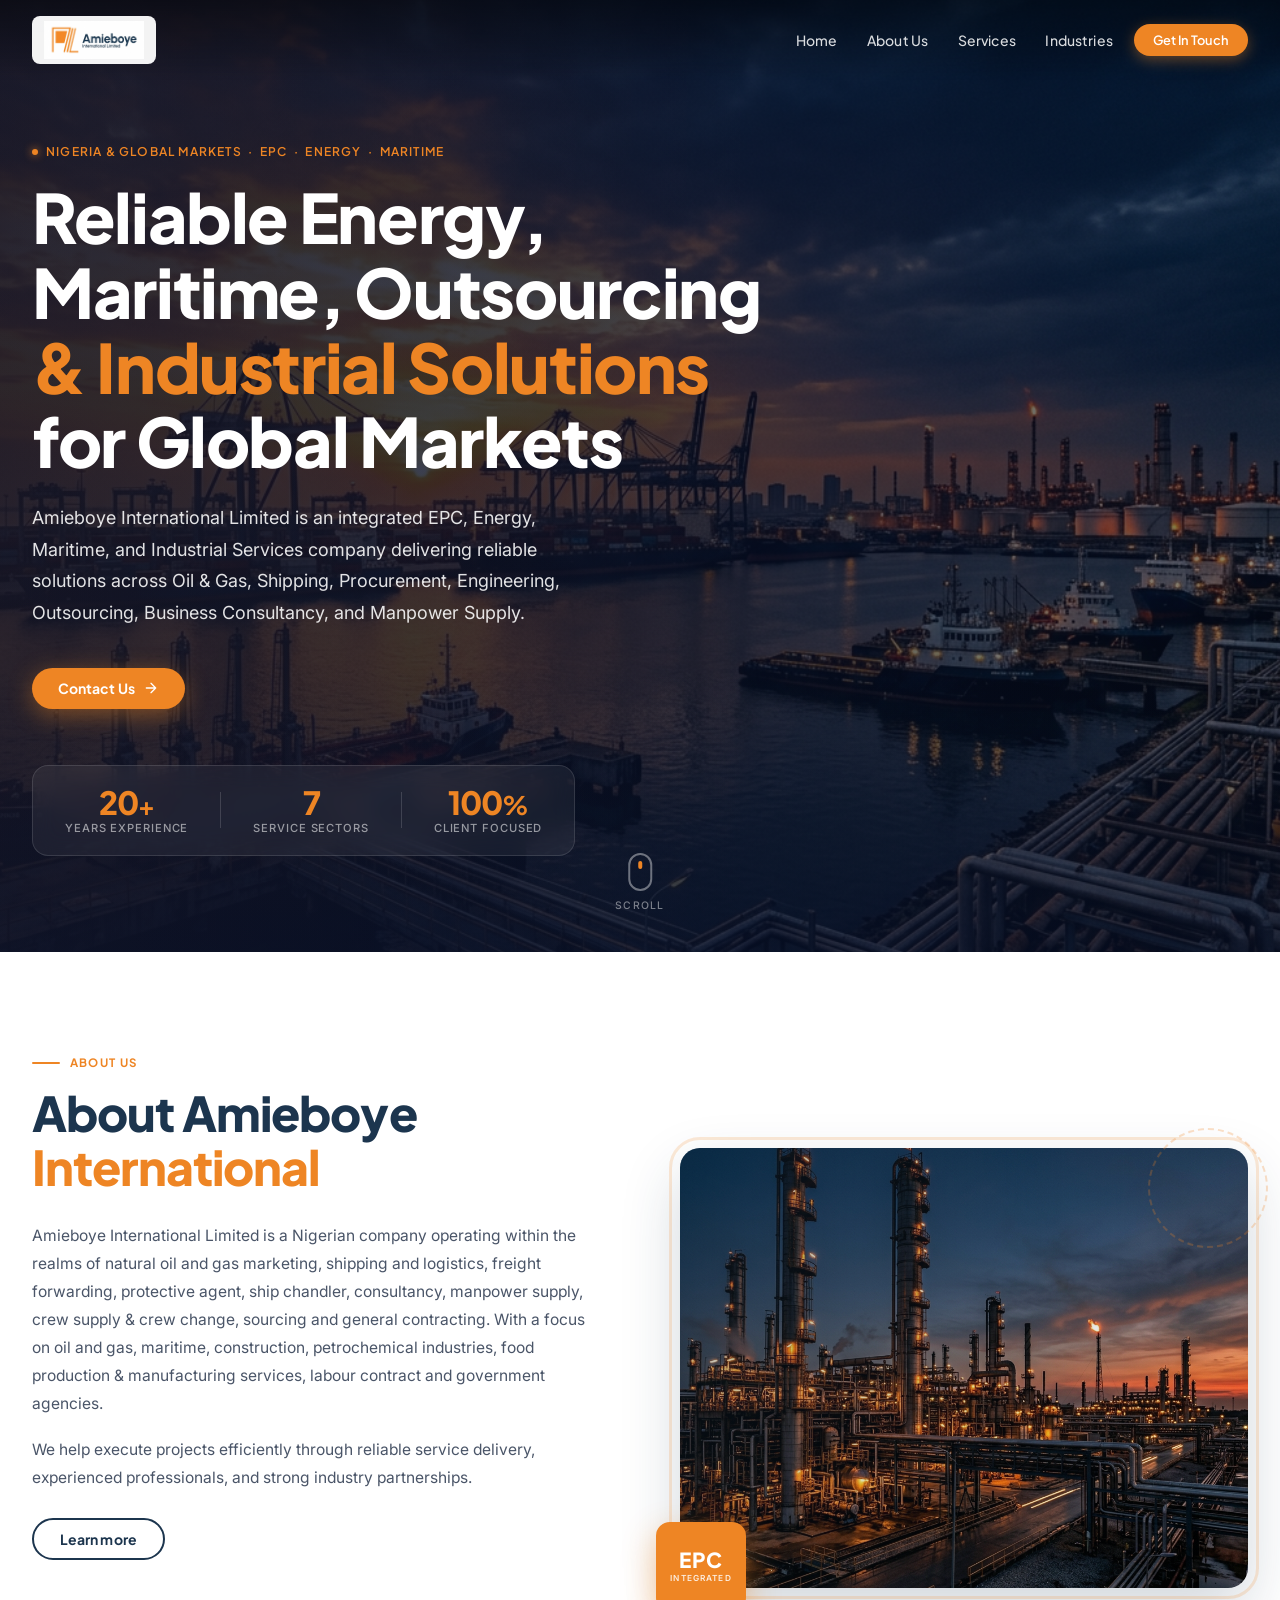
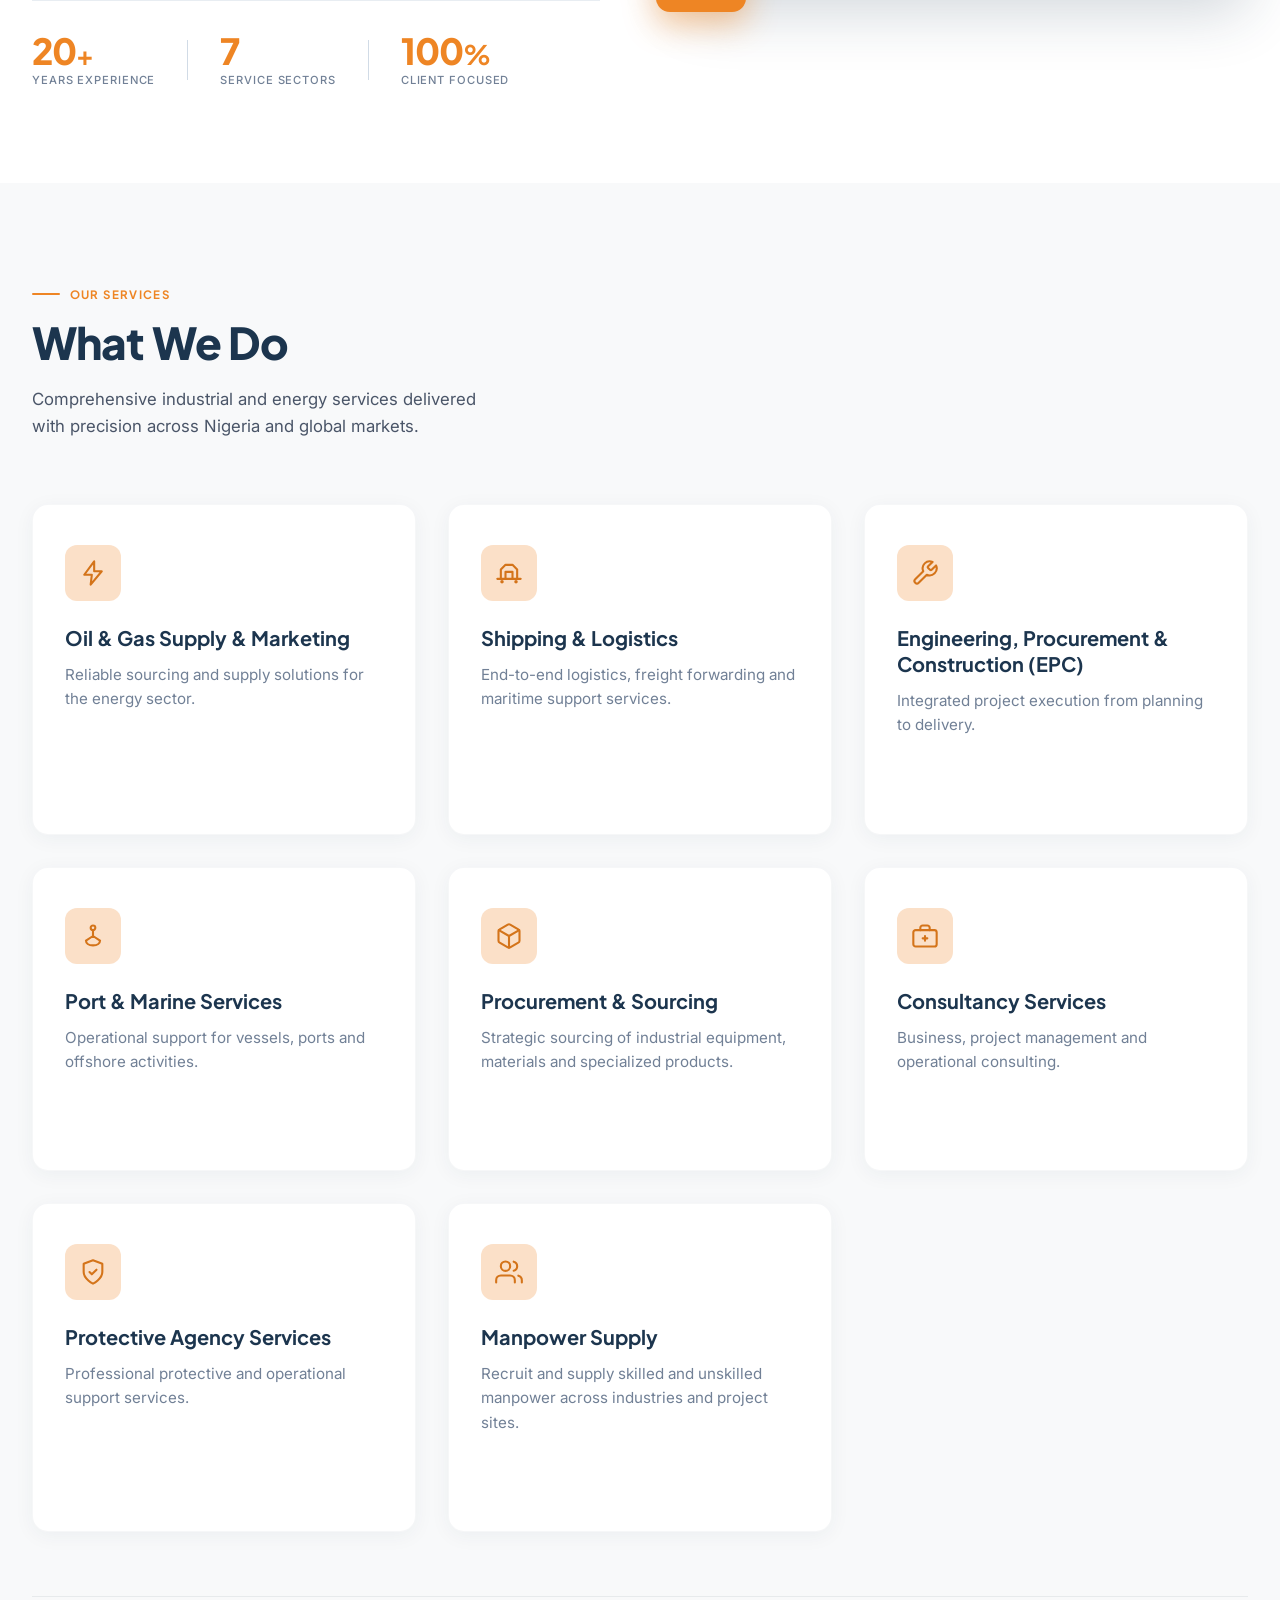
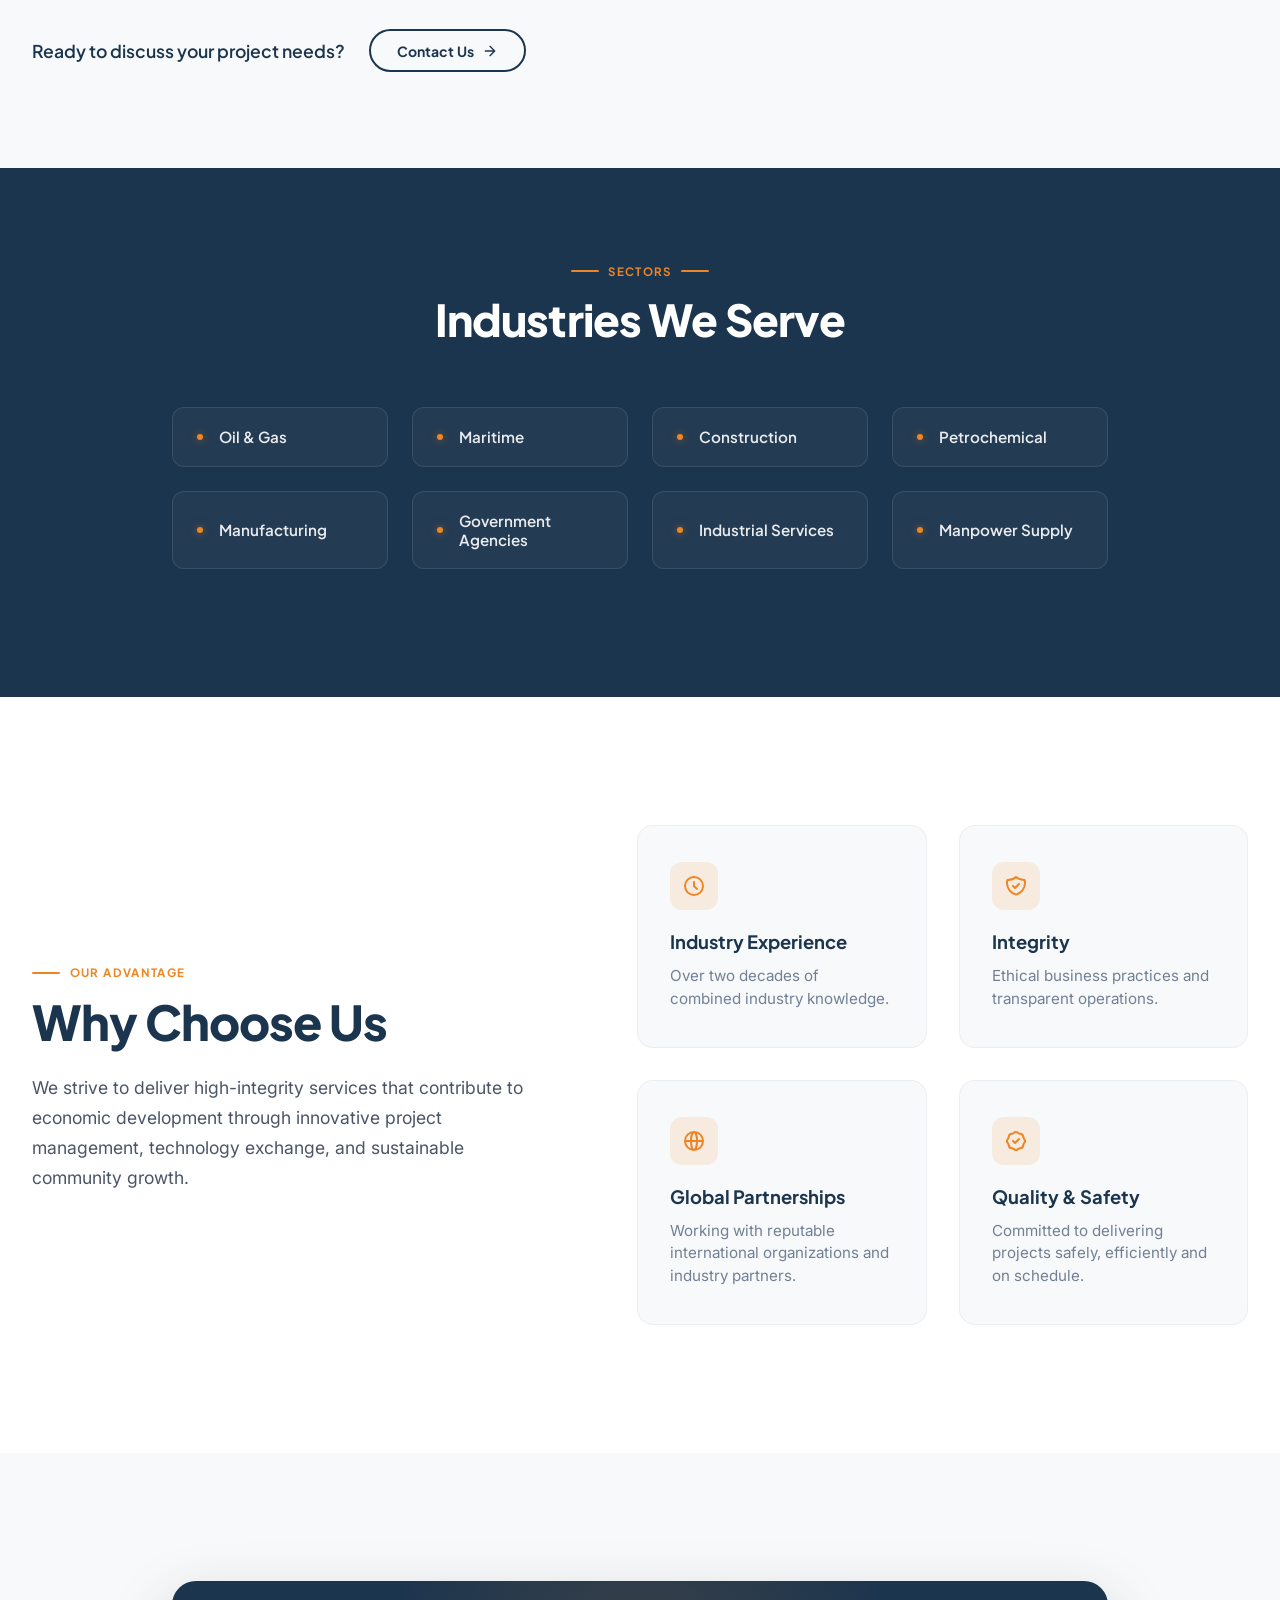
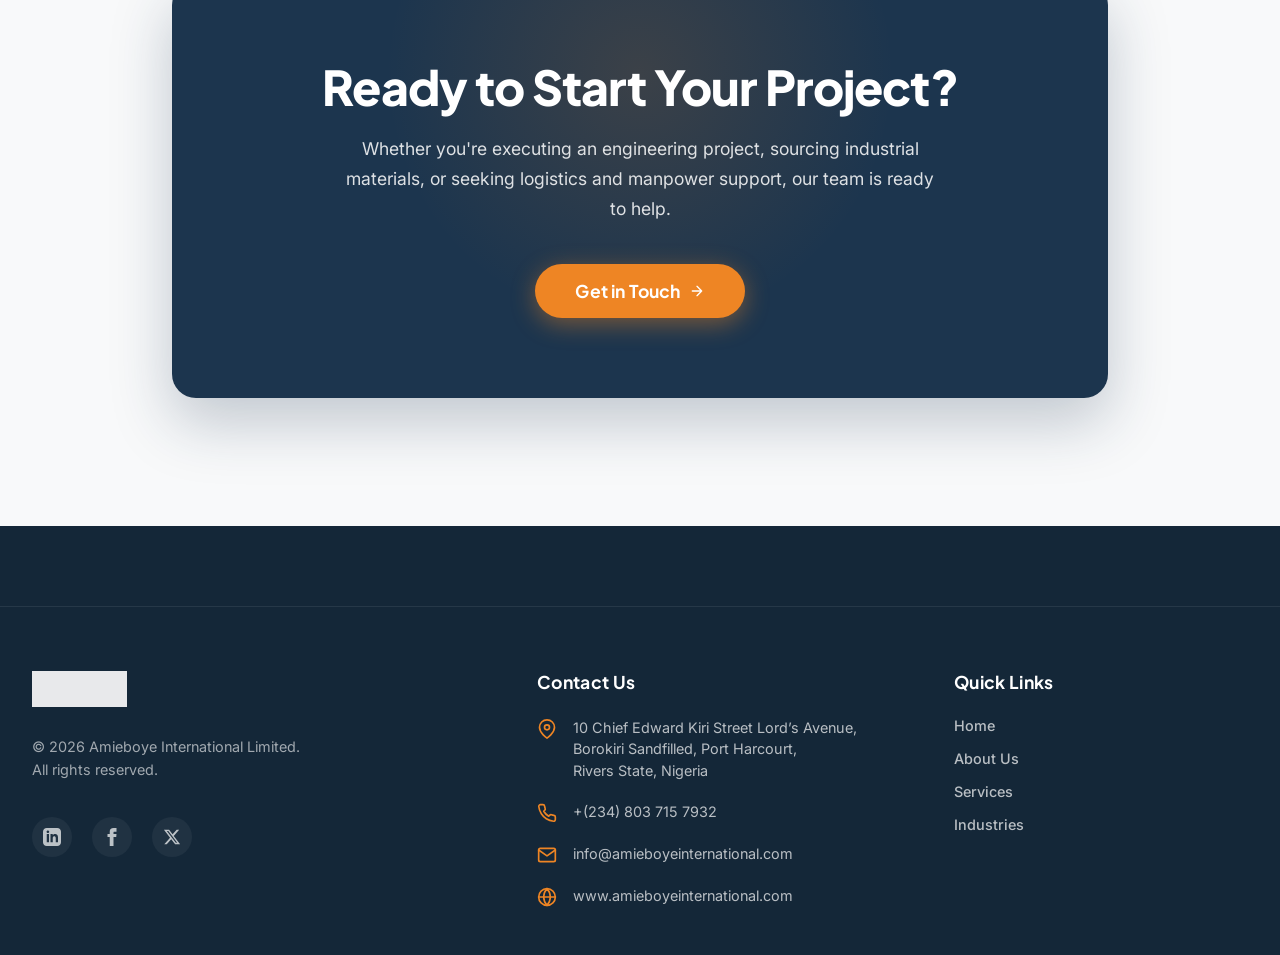
<file: index.html>
<!DOCTYPE html>
<html lang="en">
<head>
  <meta charset="UTF-8" />
  <meta name="viewport" content="width=device-width, initial-scale=1.0" />
  <meta name="description" content="Amieboye International Limited — Integrated EPC, Energy, Maritime, and Industrial Services company delivering reliable solutions across Nigeria and global markets." />
  <title>Amieboye International Limited | Energy, Maritime & Industrial Solutions</title>
  <link rel="preconnect" href="https://fonts.googleapis.com" />
  <link rel="preconnect" href="https://fonts.gstatic.com" crossorigin />
  <link href="https://fonts.googleapis.com/css2?family=Plus+Jakarta+Sans:wght@300;400;500;600;700;800&family=Inter:wght@300;400;500;600&display=swap" rel="stylesheet" />
  <link rel="stylesheet" href="style.css" />
</head>
<body>

  <!-- ═══════════════════════════════════════════════
       NAVIGATION
  ═══════════════════════════════════════════════ -->
  <header class="nav-header" id="nav-header">
    <nav class="nav-container" role="navigation" aria-label="Main navigation">

      <!-- Logo -->
      <a href="#home" class="nav-logo" id="nav-logo" aria-label="Amieboye International Home">
        <img src="Assets/logo.png" alt="Amieboye International Limited Logo" class="logo-img" />
      </a>

      <!-- Right-aligned nav group: links + CTA -->
      <div class="nav-right">
        <ul class="nav-links" id="nav-links" role="menubar">
          <li role="none"><a href="index.html"    class="nav-link active" id="nav-home"       role="menuitem">Home</a></li>
          <li role="none"><a href="about.html"     class="nav-link"        id="nav-about"      role="menuitem">About Us</a></li>
          <li role="none"><a href="#services"      class="nav-link"        id="nav-services"   role="menuitem">Services</a></li>
          <li role="none"><a href="#industries"    class="nav-link"        id="nav-industries" role="menuitem">Industries</a></li>
        </ul>
        <!-- Desktop CTA -->
        <a href="contact.html" class="nav-cta-btn" id="nav-cta-btn">Get In Touch</a>
      </div>

      <!-- Mobile Hamburger -->
      <button class="hamburger" id="hamburger-btn" aria-label="Toggle mobile menu" aria-expanded="false" aria-controls="mobile-menu">
        <span class="bar"></span>
        <span class="bar"></span>
        <span class="bar"></span>
      </button>
    </nav>

    <!-- Mobile Menu -->
    <div class="mobile-menu" id="mobile-menu" role="dialog" aria-label="Mobile navigation" aria-hidden="true">
      <ul class="mobile-nav-links" role="menu">
        <li role="none"><a href="index.html"    class="mobile-nav-link" id="mob-home"       role="menuitem" tabindex="-1">Home</a></li>
        <li role="none"><a href="about.html"     class="mobile-nav-link" id="mob-about"      role="menuitem" tabindex="-1">About Us</a></li>
        <li role="none"><a href="#services"      class="mobile-nav-link" id="mob-services"   role="menuitem" tabindex="-1">Services</a></li>
        <li role="none"><a href="#industries"    class="mobile-nav-link" id="mob-industries" role="menuitem" tabindex="-1">Industries</a></li>
        <li role="none"><a href="contact.html"    class="mobile-cta-btn"  id="mob-cta"        role="menuitem" tabindex="-1">Get In Touch</a></li>
      </ul>
    </div>
  </header>

  <!-- ═══════════════════════════════════════════════
       HERO SECTION
  ═══════════════════════════════════════════════ -->
  <section class="hero" id="home" aria-labelledby="hero-headline">

    <!-- Background layers -->
    <div class="hero-bg" aria-hidden="true">
      <img src="Assets/hero_background.png" alt="" class="hero-bg-img" fetchpriority="high" />
      <div class="hero-overlay"></div>
      <div class="hero-gradient-overlay"></div>
    </div>

    <!-- Animated particle dots -->
    <div class="hero-particles" aria-hidden="true">
      <span class="particle p1"></span>
      <span class="particle p2"></span>
      <span class="particle p3"></span>
      <span class="particle p4"></span>
      <span class="particle p5"></span>
    </div>

    <!-- Content -->
    <div class="hero-content">

      <!-- Eyebrow label -->
      <div class="hero-eyebrow" aria-label="Company sectors">
        <span class="eyebrow-dot"></span>
        Nigeria &amp; Global Markets &nbsp;·&nbsp; EPC &nbsp;·&nbsp; Energy &nbsp;·&nbsp; Maritime
      </div>

      <!-- Headline -->
      <h1 class="hero-headline" id="hero-headline">
        Reliable Energy, Maritime, Outsourcing
        <br />
        <span class="headline-accent">&amp; Industrial Solutions</span>
        <br />
        for Global Markets
      </h1>

      <!-- Subheading -->
      <p class="hero-subheading">
          Amieboye International Limited is an integrated EPC, Energy, Maritime, and Industrial Services
          company delivering reliable solutions across Oil &amp; Gas, Shipping, Procurement, Engineering,
          Outsourcing, Business Consultancy, and Manpower Supply.
      </p>

      <!-- CTA Buttons -->
      <div class="hero-cta-group">
        <a href="contact.html" class="btn-primary" id="hero-contact-btn">
          <span>Contact Us</span>
          <svg class="btn-icon" viewBox="0 0 24 24" fill="none" aria-hidden="true">
            <path d="M5 12h14M12 5l7 7-7 7" stroke="currentColor" stroke-width="2" stroke-linecap="round" stroke-linejoin="round"/>
          </svg>
        </a>
      </div>

      <!-- Trust Indicators -->
      <div class="hero-trust-bar" aria-label="Company statistics">
        <div class="trust-item" id="trust-experience">
          <span class="trust-number">20<span class="trust-plus">+</span></span>
          <span class="trust-label">Years Experience</span>
        </div>
        <div class="trust-divider" aria-hidden="true"></div>
        <div class="trust-item" id="trust-sectors">
          <span class="trust-number">7</span>
          <span class="trust-label">Service Sectors</span>
        </div>
        <div class="trust-divider" aria-hidden="true"></div>
        <div class="trust-item" id="trust-clients">
          <span class="trust-number">100<span class="trust-plus">%</span></span>
          <span class="trust-label">Client Focused</span>
        </div>
      </div>
    </div>

    <!-- Scroll indicator -->
    <a href="#about" class="scroll-indicator" id="scroll-indicator" aria-label="Scroll to About section">
      <div class="scroll-mouse">
        <div class="scroll-wheel"></div>
      </div>
      <span class="scroll-text">Scroll</span>
    </a>

  </section>

  <!-- Placeholder sections for future development -->
  <!-- ═══════════════════════════════════════════════
       ABOUT SECTION
  ═══════════════════════════════════════════════ -->
  <section class="about" id="about" aria-labelledby="about-heading">
    <div class="about-container">

      <!-- ── Left: Text Content ─────────────────── -->
      <div class="about-text animate-on-scroll anim-fade-left">

        <!-- Eyebrow -->
        <div class="section-eyebrow">
          <span class="eyebrow-line"></span>
          About Us
        </div>

        <!-- Heading -->
        <h2 class="about-heading" id="about-heading">
          About Amieboye<br />
          <span class="about-heading-accent">International</span>
        </h2>

        <!-- Body Paragraphs -->
        <div class="about-body">
          <p>
            Amieboye International Limited is a Nigerian company operating within the realms of natural oil and gas marketing, shipping and logistics, freight forwarding, protective agent, ship chandler, consultancy, manpower supply, crew supply &amp; crew change, sourcing and general contracting. With a focus on oil and gas, maritime, construction, petrochemical industries, food production &amp; manufacturing services, labour contract and government agencies.
          </p>
          <p>
            We help execute projects efficiently through reliable service delivery, experienced professionals, and strong industry partnerships.
          </p>
          <a href="#about" class="btn-outline about-btn" style="align-self: flex-start; margin-top: 0.5rem;">Learn more</a>
        </div>

        <!-- Stats Row -->
        <div class="about-stats" aria-label="Company statistics">
          <div class="about-stat" id="about-stat-years">
            <span class="about-stat-number">20<span class="about-stat-sup">+</span></span>
            <span class="about-stat-label">Years Experience</span>
          </div>
          <div class="about-stat-divider" aria-hidden="true"></div>
          <div class="about-stat" id="about-stat-sectors">
            <span class="about-stat-number">7</span>
            <span class="about-stat-label">Service Sectors</span>
          </div>
          <div class="about-stat-divider" aria-hidden="true"></div>
          <div class="about-stat" id="about-stat-clients">
            <span class="about-stat-number">100<span class="about-stat-sup">%</span></span>
            <span class="about-stat-label">Client Focused</span>
          </div>
        </div>

      </div>

      <!-- ── Right: Image Panel ──────────────────── -->
      <div class="about-image-wrap animate-on-scroll anim-fade-right">

        <!-- Main image -->
        <div class="about-image-frame">
          <img
            src="Assets/about_refinery.png"
            alt="Amieboye International — Oil refinery and industrial facility"
            class="about-img"
            loading="lazy"
          />
          <!-- Blue tint overlay -->
          <div class="about-img-overlay" aria-hidden="true"></div>
        </div>

        <!-- Floating badge -->
        <div class="about-badge" aria-label="EPC Integrated services">
          <span class="about-badge-title">EPC</span>
          <span class="about-badge-sub">INTEGRATED</span>
        </div>

        <!-- Decorative accent ring -->
        <div class="about-deco-ring" aria-hidden="true"></div>

      </div>

    </div>
  </section>
  <!-- ═══════════════════════════════════════════════
       SERVICES SECTION
  ═══════════════════════════════════════════════ -->
  <section class="services" id="services" aria-labelledby="services-heading">
    <div class="services-container">

      <!-- ── Section Header ─────────────────────── -->
      <div class="services-header animate-on-scroll anim-fade-up">
        <div class="services-header-left">
          <div class="section-eyebrow">
            <span class="eyebrow-line"></span>
            Our Services
          </div>
          <h2 class="services-heading" id="services-heading">What We Do</h2>
        </div>
        <p class="services-header-desc">
          Comprehensive industrial and energy services delivered with precision
          across Nigeria and global markets.
        </p>
      </div>

      <!-- ── Services Grid ──────────────────────── -->
      <div class="services-grid">

        <!-- Card 1: Oil & Gas -->
        <article class="service-card animate-on-scroll anim-fade-up" id="service-oil-gas" style="--card-delay:0.05s">
          <div class="service-icon-wrap">
            <svg viewBox="0 0 24 24" fill="none" class="service-icon" aria-hidden="true">
              <path d="M13 2L4.5 13.5H11L10 22L19.5 10.5H13L13 2Z" stroke="currentColor" stroke-width="1.8" stroke-linejoin="round" stroke-linecap="round"/>
            </svg>
          </div>
          <h3 class="service-title">Oil &amp; Gas Supply &amp; Marketing</h3>
          <p class="service-desc">Reliable sourcing and supply solutions for the energy sector.</p>
          <div class="service-card-footer" aria-hidden="true">
            <span class="service-arrow">
              <svg viewBox="0 0 24 24" fill="none"><path d="M5 12h14M12 5l7 7-7 7" stroke="currentColor" stroke-width="2" stroke-linecap="round" stroke-linejoin="round"/></svg>
            </span>
          </div>
        </article>

        <!-- Card 2: Shipping & Logistics -->
        <article class="service-card animate-on-scroll anim-fade-up" id="service-shipping" style="--card-delay:0.12s">
          <div class="service-icon-wrap">
            <svg viewBox="0 0 24 24" fill="none" class="service-icon" aria-hidden="true">
              <path d="M2 17h20M5 17V9l4-4h6l4 4v8" stroke="currentColor" stroke-width="1.8" stroke-linecap="round" stroke-linejoin="round"/>
              <path d="M9 17v-6h6v6" stroke="currentColor" stroke-width="1.8" stroke-linecap="round" stroke-linejoin="round"/>
              <circle cx="6" cy="19.5" r="1.5" fill="currentColor"/>
              <circle cx="18" cy="19.5" r="1.5" fill="currentColor"/>
            </svg>
          </div>
          <h3 class="service-title">Shipping &amp; Logistics</h3>
          <p class="service-desc">End-to-end logistics, freight forwarding and maritime support services.</p>
          <div class="service-card-footer" aria-hidden="true">
            <span class="service-arrow">
              <svg viewBox="0 0 24 24" fill="none"><path d="M5 12h14M12 5l7 7-7 7" stroke="currentColor" stroke-width="2" stroke-linecap="round" stroke-linejoin="round"/></svg>
            </span>
          </div>
        </article>

        <!-- Card 3: EPC -->
        <article class="service-card animate-on-scroll anim-fade-up" id="service-epc" style="--card-delay:0.19s">
          <div class="service-icon-wrap">
            <svg viewBox="0 0 24 24" fill="none" class="service-icon" aria-hidden="true">
              <path d="M14.7 6.3a1 1 0 000 1.4l1.6 1.6a1 1 0 001.4 0l3.77-3.77a6 6 0 01-7.94 7.94l-6.91 6.91a2.12 2.12 0 01-3-3l6.91-6.91a6 6 0 017.94-7.94l-3.76 3.76z" stroke="currentColor" stroke-width="1.8" stroke-linecap="round" stroke-linejoin="round"/>
            </svg>
          </div>
          <h3 class="service-title">Engineering, Procurement &amp; Construction (EPC)</h3>
          <p class="service-desc">Integrated project execution from planning to delivery.</p>
          <div class="service-card-footer" aria-hidden="true">
            <span class="service-arrow">
              <svg viewBox="0 0 24 24" fill="none"><path d="M5 12h14M12 5l7 7-7 7" stroke="currentColor" stroke-width="2" stroke-linecap="round" stroke-linejoin="round"/></svg>
            </span>
          </div>
        </article>

        <!-- Card 4: Port & Marine -->
        <article class="service-card animate-on-scroll anim-fade-up" id="service-port" style="--card-delay:0.26s">
          <div class="service-icon-wrap">
            <svg viewBox="0 0 24 24" fill="none" class="service-icon" aria-hidden="true">
              <circle cx="12" cy="5" r="2" stroke="currentColor" stroke-width="1.8"/>
              <path d="M12 7v5M12 12l-6 4M12 12l6 4M6 16c0 2 2 4 6 4s6-2 6-4" stroke="currentColor" stroke-width="1.8" stroke-linecap="round" stroke-linejoin="round"/>
            </svg>
          </div>
          <h3 class="service-title">Port &amp; Marine Services</h3>
          <p class="service-desc">Operational support for vessels, ports and offshore activities.</p>
          <div class="service-card-footer" aria-hidden="true">
            <span class="service-arrow">
              <svg viewBox="0 0 24 24" fill="none"><path d="M5 12h14M12 5l7 7-7 7" stroke="currentColor" stroke-width="2" stroke-linecap="round" stroke-linejoin="round"/></svg>
            </span>
          </div>
        </article>

        <!-- Card 5: Procurement & Sourcing -->
        <article class="service-card animate-on-scroll anim-fade-up" id="service-procurement" style="--card-delay:0.33s">
          <div class="service-icon-wrap">
            <svg viewBox="0 0 24 24" fill="none" class="service-icon" aria-hidden="true">
              <path d="M21 16V8a2 2 0 00-1-1.73l-7-4a2 2 0 00-2 0l-7 4A2 2 0 003 8v8a2 2 0 001 1.73l7 4a2 2 0 002 0l7-4A2 2 0 0021 16z" stroke="currentColor" stroke-width="1.8" stroke-linejoin="round"/>
              <path d="M3.27 6.96L12 12.01l8.73-5.05M12 22.08V12" stroke="currentColor" stroke-width="1.8" stroke-linecap="round" stroke-linejoin="round"/>
            </svg>
          </div>
          <h3 class="service-title">Procurement &amp; Sourcing</h3>
          <p class="service-desc">Strategic sourcing of industrial equipment, materials and specialized products.</p>
          <div class="service-card-footer" aria-hidden="true">
            <span class="service-arrow">
              <svg viewBox="0 0 24 24" fill="none"><path d="M5 12h14M12 5l7 7-7 7" stroke="currentColor" stroke-width="2" stroke-linecap="round" stroke-linejoin="round"/></svg>
            </span>
          </div>
        </article>

        <!-- Card 6: Consultancy -->
        <article class="service-card animate-on-scroll anim-fade-up" id="service-consultancy" style="--card-delay:0.40s">
          <div class="service-icon-wrap">
            <svg viewBox="0 0 24 24" fill="none" class="service-icon" aria-hidden="true">
              <rect x="2" y="7" width="20" height="14" rx="2" stroke="currentColor" stroke-width="1.8" stroke-linejoin="round"/>
              <path d="M16 7V5a2 2 0 00-2-2h-4a2 2 0 00-2 2v2" stroke="currentColor" stroke-width="1.8" stroke-linecap="round"/>
              <path d="M12 12v4M10 14h4" stroke="currentColor" stroke-width="1.8" stroke-linecap="round"/>
            </svg>
          </div>
          <h3 class="service-title">Consultancy Services</h3>
          <p class="service-desc">Business, project management and operational consulting.</p>
          <div class="service-card-footer" aria-hidden="true">
            <span class="service-arrow">
              <svg viewBox="0 0 24 24" fill="none"><path d="M5 12h14M12 5l7 7-7 7" stroke="currentColor" stroke-width="2" stroke-linecap="round" stroke-linejoin="round"/></svg>
            </span>
          </div>
        </article>

        <!-- Card 7: Protective Agency -->
        <article class="service-card animate-on-scroll anim-fade-up" id="service-protective" style="--card-delay:0.47s">
          <div class="service-icon-wrap">
            <svg viewBox="0 0 24 24" fill="none" class="service-icon" aria-hidden="true">
              <path d="M12 22s8-4 8-10V5l-8-3-8 3v7c0 6 8 10 8 10z" stroke="currentColor" stroke-width="1.8" stroke-linejoin="round" stroke-linecap="round"/>
              <path d="M9 12l2 2 4-4" stroke="currentColor" stroke-width="1.8" stroke-linecap="round" stroke-linejoin="round"/>
            </svg>
          </div>
          <h3 class="service-title">Protective Agency Services</h3>
          <p class="service-desc">Professional protective and operational support services.</p>
          <div class="service-card-footer" aria-hidden="true">
            <span class="service-arrow">
              <svg viewBox="0 0 24 24" fill="none"><path d="M5 12h14M12 5l7 7-7 7" stroke="currentColor" stroke-width="2" stroke-linecap="round" stroke-linejoin="round"/></svg>
            </span>
          </div>
        </article>

        <!-- Card 8: Manpower Supply -->
        <article class="service-card animate-on-scroll anim-fade-up" id="service-manpower" style="--card-delay:0.54s">
          <div class="service-icon-wrap">
            <svg viewBox="0 0 24 24" fill="none" class="service-icon" aria-hidden="true">
              <path d="M17 21v-2a4 4 0 00-4-4H5a4 4 0 00-4 4v2" stroke="currentColor" stroke-width="1.8" stroke-linecap="round" stroke-linejoin="round"/>
              <circle cx="9" cy="7" r="4" stroke="currentColor" stroke-width="1.8" stroke-linecap="round" stroke-linejoin="round"/>
              <path d="M23 21v-2a4 4 0 00-3-3.87M16 3.13a4 4 0 010 7.75" stroke="currentColor" stroke-width="1.8" stroke-linecap="round" stroke-linejoin="round"/>
            </svg>
          </div>
          <h3 class="service-title">Manpower Supply</h3>
          <p class="service-desc">Recruit and supply skilled and unskilled manpower across industries and project sites.</p>
          <div class="service-card-footer" aria-hidden="true">
            <span class="service-arrow">
              <svg viewBox="0 0 24 24" fill="none"><path d="M5 12h14M12 5l7 7-7 7" stroke="currentColor" stroke-width="2" stroke-linecap="round" stroke-linejoin="round"/></svg>
            </span>
          </div>
        </article>

      </div><!-- /.services-grid -->

      <!-- ── Bottom CTA ──────────────────────────── -->
      <div class="services-cta animate-on-scroll anim-fade-up">
        <p class="services-cta-text">Ready to discuss your project needs?</p>
        <a href="contact.html" class="btn-outline" id="services-contact-btn">
          <span>Contact Us</span>
          <svg viewBox="0 0 24 24" fill="none" class="btn-icon-sm" aria-hidden="true">
            <path d="M5 12h14M12 5l7 7-7 7" stroke="currentColor" stroke-width="2" stroke-linecap="round" stroke-linejoin="round"/>
          </svg>
        </a>
      </div>

    </div>
  </section>
  <!-- ═══════════════════════════════════════════════
       INDUSTRIES SECTION
  ═══════════════════════════════════════════════ -->
  <section class="industries" id="industries" aria-labelledby="industries-heading">
    <div class="industries-container">
      
      <!-- Section Header -->
      <div class="industries-header animate-on-scroll anim-fade-up">
        <div class="section-eyebrow">
          <span class="eyebrow-line"></span>
          Sectors
          <span class="eyebrow-line"></span>
        </div>
        <h2 class="industries-heading" id="industries-heading">Industries We Serve</h2>
      </div>

      <!-- Grid of Industries -->
      <div class="industries-grid">
        <div class="industry-pill animate-on-scroll anim-fade-up" style="--card-delay: 0.05s;">
          <span class="industry-dot"></span>
          Oil &amp; Gas
        </div>
        <div class="industry-pill animate-on-scroll anim-fade-up" style="--card-delay: 0.1s;">
          <span class="industry-dot"></span>
          Maritime
        </div>
        <div class="industry-pill animate-on-scroll anim-fade-up" style="--card-delay: 0.15s;">
          <span class="industry-dot"></span>
          Construction
        </div>
        <div class="industry-pill animate-on-scroll anim-fade-up" style="--card-delay: 0.2s;">
          <span class="industry-dot"></span>
          Petrochemical
        </div>
        <div class="industry-pill animate-on-scroll anim-fade-up" style="--card-delay: 0.25s;">
          <span class="industry-dot"></span>
          Manufacturing
        </div>
        <div class="industry-pill animate-on-scroll anim-fade-up" style="--card-delay: 0.3s;">
          <span class="industry-dot"></span>
          Government Agencies
        </div>
        <div class="industry-pill animate-on-scroll anim-fade-up" style="--card-delay: 0.35s;">
          <span class="industry-dot"></span>
          Industrial Services
        </div>
        <div class="industry-pill animate-on-scroll anim-fade-up" style="--card-delay: 0.4s;">
          <span class="industry-dot"></span>
          Manpower Supply
        </div>
      </div>
      
    </div>
  </section>

  <!-- ═══════════════════════════════════════════════
       WHY CHOOSE US SECTION
  ═══════════════════════════════════════════════ -->
  <section class="why-choose-us" id="why-choose-us" aria-labelledby="why-heading">
    <div class="why-container">
      
      <!-- Left: Text Content -->
      <div class="why-text-col animate-on-scroll anim-fade-right">
        <div class="section-eyebrow">
          <span class="eyebrow-line"></span>
          Our Advantage
        </div>
        <h2 class="why-heading" id="why-heading">Why Choose Us</h2>
        <p class="why-desc">
          We strive to deliver high-integrity services that contribute to economic development through innovative project management, technology exchange, and sustainable community growth.
        </p>
      </div>

      <!-- Right: Features Grid (2x2) -->
      <div class="why-features-col">
        
        <!-- Feature 1: Industry Experience -->
        <div class="why-feature-card animate-on-scroll anim-fade-left" style="--card-delay: 0.05s;">
          <div class="why-icon">
            <svg viewBox="0 0 24 24" fill="none" aria-hidden="true">
              <path d="M12 8v4l3 3m6-3a9 9 0 11-18 0 9 9 0 0118 0z" stroke="currentColor" stroke-width="2" stroke-linecap="round" stroke-linejoin="round"/>
            </svg>
          </div>
          <h3 class="why-feature-title">Industry Experience</h3>
          <p class="why-feature-desc">Over two decades of combined industry knowledge.</p>
        </div>

        <!-- Feature 2: Integrity -->
        <div class="why-feature-card animate-on-scroll anim-fade-left" style="--card-delay: 0.15s;">
          <div class="why-icon">
            <svg viewBox="0 0 24 24" fill="none" aria-hidden="true">
              <path d="M9 12l2 2 4-4m5.618-4.016A11.955 11.955 0 0112 2.944a11.955 11.955 0 01-8.618 3.04A12.02 12.02 0 003 9c0 5.591 3.824 10.29 9 11.622 5.176-1.332 9-6.03 9-11.622 0-1.042-.133-2.052-.382-3.016z" stroke="currentColor" stroke-width="2" stroke-linecap="round" stroke-linejoin="round"/>
            </svg>
          </div>
          <h3 class="why-feature-title">Integrity</h3>
          <p class="why-feature-desc">Ethical business practices and transparent operations.</p>
        </div>

        <!-- Feature 3: Global Partnerships -->
        <div class="why-feature-card animate-on-scroll anim-fade-left" style="--card-delay: 0.25s;">
          <div class="why-icon">
            <svg viewBox="0 0 24 24" fill="none" aria-hidden="true">
              <path d="M21 12a9 9 0 01-9 9m9-9a9 9 0 00-9-9m9 9H3m9 9a9 9 0 01-9-9m9 9c1.657 0 3-4.03 3-9s-1.343-9-3-9m0 18c-1.657 0-3-4.03-3-9s1.343-9 3-9m-9 9a9 9 0 019-9" stroke="currentColor" stroke-width="2" stroke-linecap="round" stroke-linejoin="round"/>
            </svg>
          </div>
          <h3 class="why-feature-title">Global Partnerships</h3>
          <p class="why-feature-desc">Working with reputable international organizations and industry partners.</p>
        </div>

        <!-- Feature 4: Quality & Safety -->
        <div class="why-feature-card animate-on-scroll anim-fade-left" style="--card-delay: 0.35s;">
          <div class="why-icon">
            <svg viewBox="0 0 24 24" fill="none" aria-hidden="true">
              <path d="M9 12l2 2 4-4M7.835 4.697a3.42 3.42 0 001.946-.806 3.42 3.42 0 014.438 0 3.42 3.42 0 001.946.806 3.42 3.42 0 013.138 3.138 3.42 3.42 0 00.806 1.946 3.42 3.42 0 010 4.438 3.42 3.42 0 00-.806 1.946 3.42 3.42 0 01-3.138 3.138 3.42 3.42 0 00-1.946.806 3.42 3.42 0 01-4.438 0 3.42 3.42 0 00-1.946-.806 3.42 3.42 0 01-3.138-3.138 3.42 3.42 0 00-.806-1.946 3.42 3.42 0 010-4.438 3.42 3.42 0 00.806-1.946 3.42 3.42 0 013.138-3.138z" stroke="currentColor" stroke-width="2" stroke-linecap="round" stroke-linejoin="round"/>
            </svg>
          </div>
          <h3 class="why-feature-title">Quality &amp; Safety</h3>
          <p class="why-feature-desc">Committed to delivering projects safely, efficiently and on schedule.</p>
        </div>

      </div>

    </div>
  </section>

  <!-- ═══════════════════════════════════════════════
       CONTACT SECTION
  ═══════════════════════════════════════════════ -->
  <section class="contact" id="contact" aria-labelledby="contact-heading">
    <div class="contact-container animate-on-scroll anim-fade-up">
      <div class="contact-box">
        
        <!-- Background accent elements -->
        <div class="contact-glow" aria-hidden="true"></div>
        
        <h2 class="contact-heading" id="contact-heading">Ready to Start Your Project?</h2>
        <p class="contact-desc">
          Whether you're executing an engineering project, sourcing industrial materials, 
          or seeking logistics and manpower support, our team is ready to help.
        </p>
        <a href="contact.html" class="btn-primary contact-btn">
          Get in Touch
          <svg viewBox="0 0 24 24" fill="none" class="btn-icon" aria-hidden="true">
            <path d="M5 12h14M12 5l7 7-7 7" stroke="currentColor" stroke-width="2" stroke-linecap="round" stroke-linejoin="round"/>
          </svg>
        </a>
      </div>
    </div>
  </section>

  <!-- ═══════════════════════════════════════════════
       FOOTER
  ═══════════════════════════════════════════════ -->
  <footer class="footer">
    <div class="footer-container">
      
      <!-- Column 1: Brand -->
      <div class="footer-col brand-col">
        <img src="Assets/logo.png" alt="Amieboye International Logo" class="footer-logo">
        <p class="footer-copyright">&copy; 2026 Amieboye International Limited.<br>All rights reserved.</p>
        <div class="footer-socials">
          <a href="#" aria-label="LinkedIn"><svg viewBox="0 0 24 24" fill="currentColor"><path d="M19 0h-14c-2.761 0-5 2.239-5 5v14c0 2.761 2.239 5 5 5h14c2.762 0 5-2.239 5-5v-14c0-2.761-2.238-5-5-5zm-11 19h-3v-11h3v11zm-1.5-12.268c-.966 0-1.75-.79-1.75-1.764s.784-1.764 1.75-1.764 1.75.79 1.75 1.764-.783 1.764-1.75 1.764zm13.5 12.268h-3v-5.604c0-3.368-4-3.113-4 0v5.604h-3v-11h3v1.765c1.396-2.586 7-2.777 7 2.476v6.759z"/></svg></a>
          <a href="#" aria-label="Facebook"><svg viewBox="0 0 24 24" fill="currentColor"><path d="M9 8h-3v4h3v12h5v-12h3.642l.358-4h-4v-1.667c0-.955.192-1.333 1.115-1.333h2.885v-5h-3.808c-3.596 0-5.192 1.583-5.192 4.615v3.385z"/></svg></a>
          <a href="#" aria-label="X (Twitter)"><svg viewBox="0 0 24 24" fill="currentColor"><path d="M18.244 2.25h3.308l-7.227 8.26 8.502 11.24H16.17l-5.214-6.817L4.99 21.75H1.68l7.73-8.835L1.254 2.25H8.08l4.713 6.231zm-1.161 17.52h1.833L7.084 4.126H5.117z"/></svg></a>
        </div>
      </div>

      <!-- Column 2: Contact Info -->
      <div class="footer-col contact-col">
        <h4 class="footer-heading">Contact Us</h4>
        <ul class="footer-contact-list">
          <li>
            <svg viewBox="0 0 24 24" fill="none" stroke="currentColor" stroke-width="2" stroke-linecap="round" stroke-linejoin="round"><path d="M21 10c0 7-9 13-9 13s-9-6-9-13a9 9 0 0118 0z"/><circle cx="12" cy="10" r="3"/></svg>
            <span>10 Chief Edward Kiri Street Lord’s Avenue,<br>Borokiri Sandfilled, Port Harcourt,<br>Rivers State, Nigeria</span>
          </li>
          <li>
            <svg viewBox="0 0 24 24" fill="none" stroke="currentColor" stroke-width="2" stroke-linecap="round" stroke-linejoin="round"><path d="M22 16.92v3a2 2 0 01-2.18 2 19.79 19.79 0 01-8.63-3.07 19.5 19.5 0 01-6-6 19.79 19.79 0 01-3.07-8.67A2 2 0 014.11 2h3a2 2 0 012 1.72 12.84 12.84 0 00.7 2.81 2 2 0 01-.45 2.11L8.09 9.91a16 16 0 006 6l1.27-1.27a2 2 0 012.11-.45 12.84 12.84 0 002.81.7A2 2 0 0122 16.92z"/></svg>
            <a href="tel:+2348037157932">+(234) 803 715 7932</a>
          </li>
          <li>
            <svg viewBox="0 0 24 24" fill="none" stroke="currentColor" stroke-width="2" stroke-linecap="round" stroke-linejoin="round"><path d="M4 4h16c1.1 0 2 .9 2 2v12c0 1.1-.9 2-2 2H4c-1.1 0-2-.9-2-2V6c0-1.1.9-2 2-2z"/><path d="M22 6l-10 7L2 6"/></svg>
            <a href="mailto:info@amieboyeinternational.com">info@amieboyeinternational.com</a>
          </li>
          <li>
            <svg viewBox="0 0 24 24" fill="none" stroke="currentColor" stroke-width="2" stroke-linecap="round" stroke-linejoin="round"><circle cx="12" cy="12" r="10"/><path d="M2 12h20M12 2a15.3 15.3 0 014 10 15.3 15.3 0 01-4 10 15.3 15.3 0 01-4-10 15.3 15.3 0 014-10z"/></svg>
            <a href="https://www.amieboyeinternational.com" target="_blank" rel="noopener">www.amieboyeinternational.com</a>
          </li>
        </ul>
      </div>

      <!-- Column 3: Quick Links -->
      <div class="footer-col links-col">
        <h4 class="footer-heading">Quick Links</h4>
        <div class="footer-links">
          <a href="#home">Home</a>
          <a href="#about">About Us</a>
          <a href="#services">Services</a>
          <a href="#industries">Industries</a>
        </div>
      </div>
      
    </div>
  </footer>

  <script src="script.js"></script>
</body>
</html>
</file>
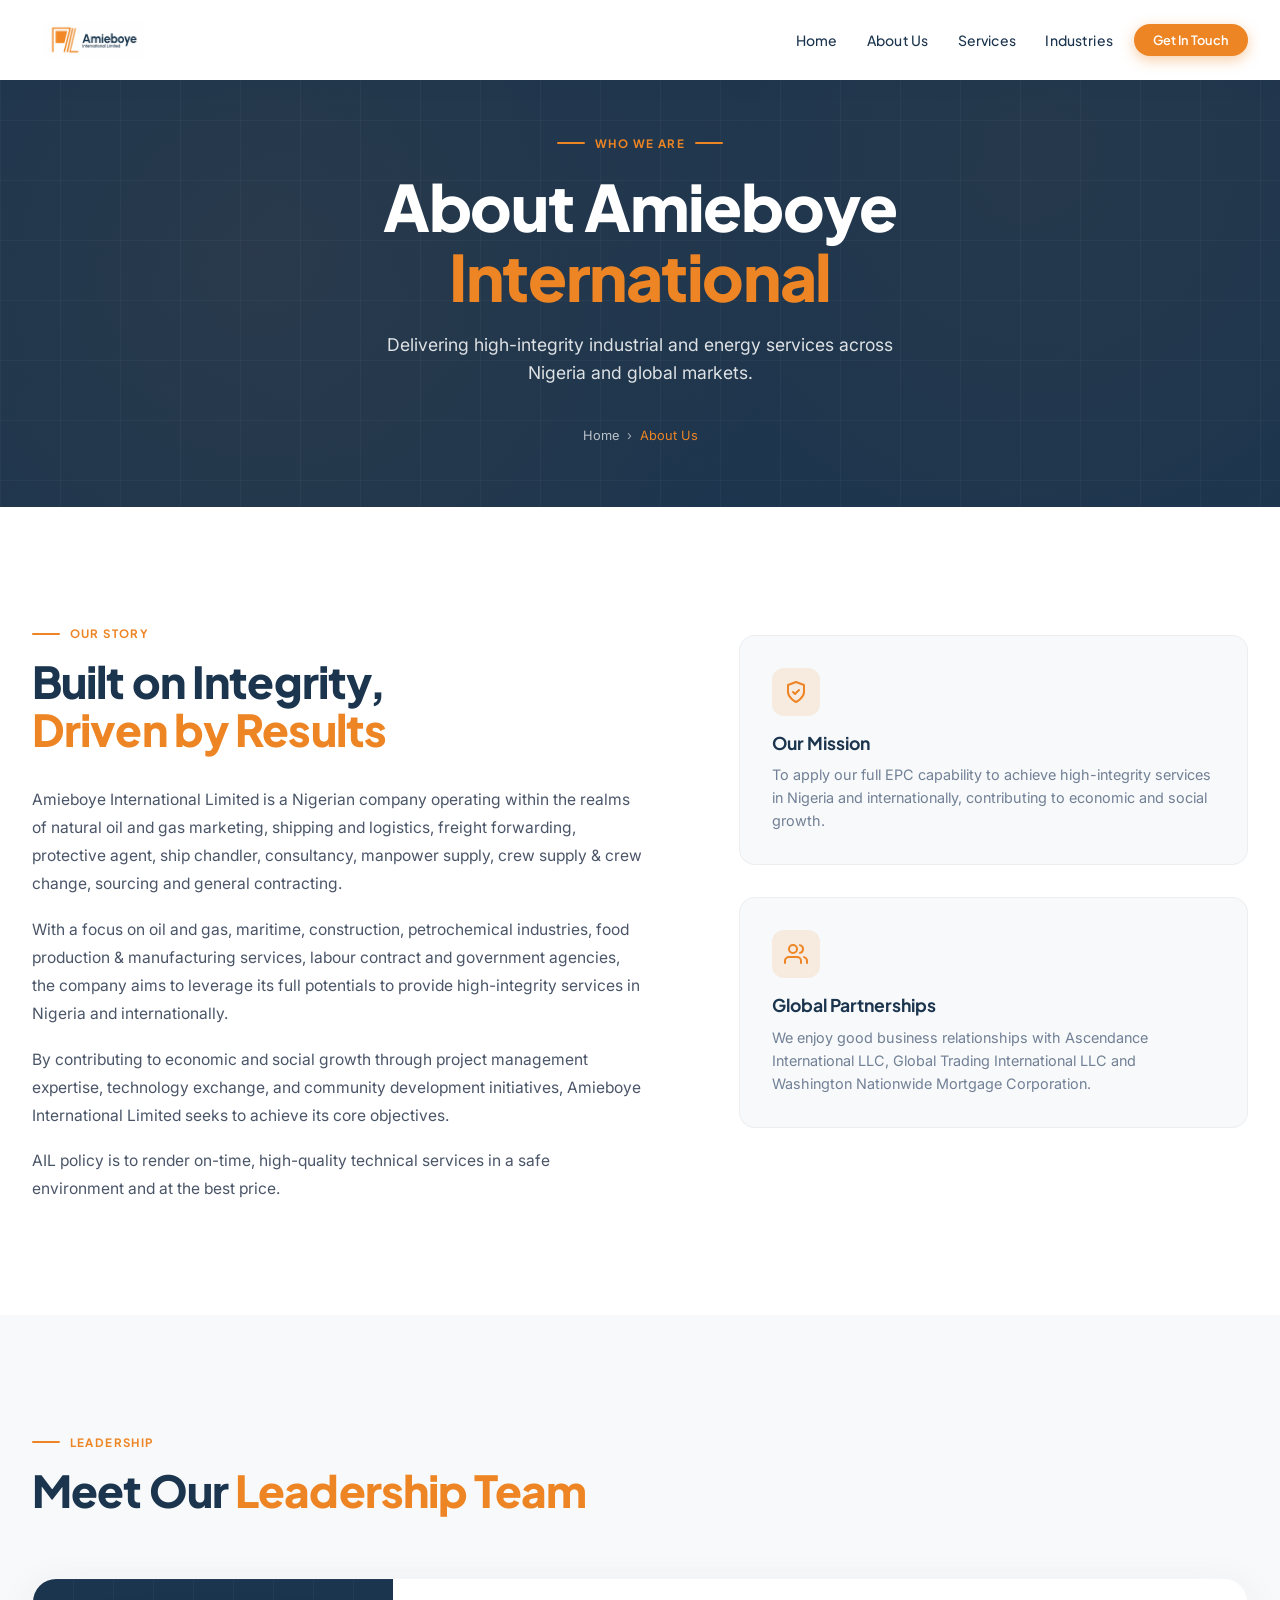
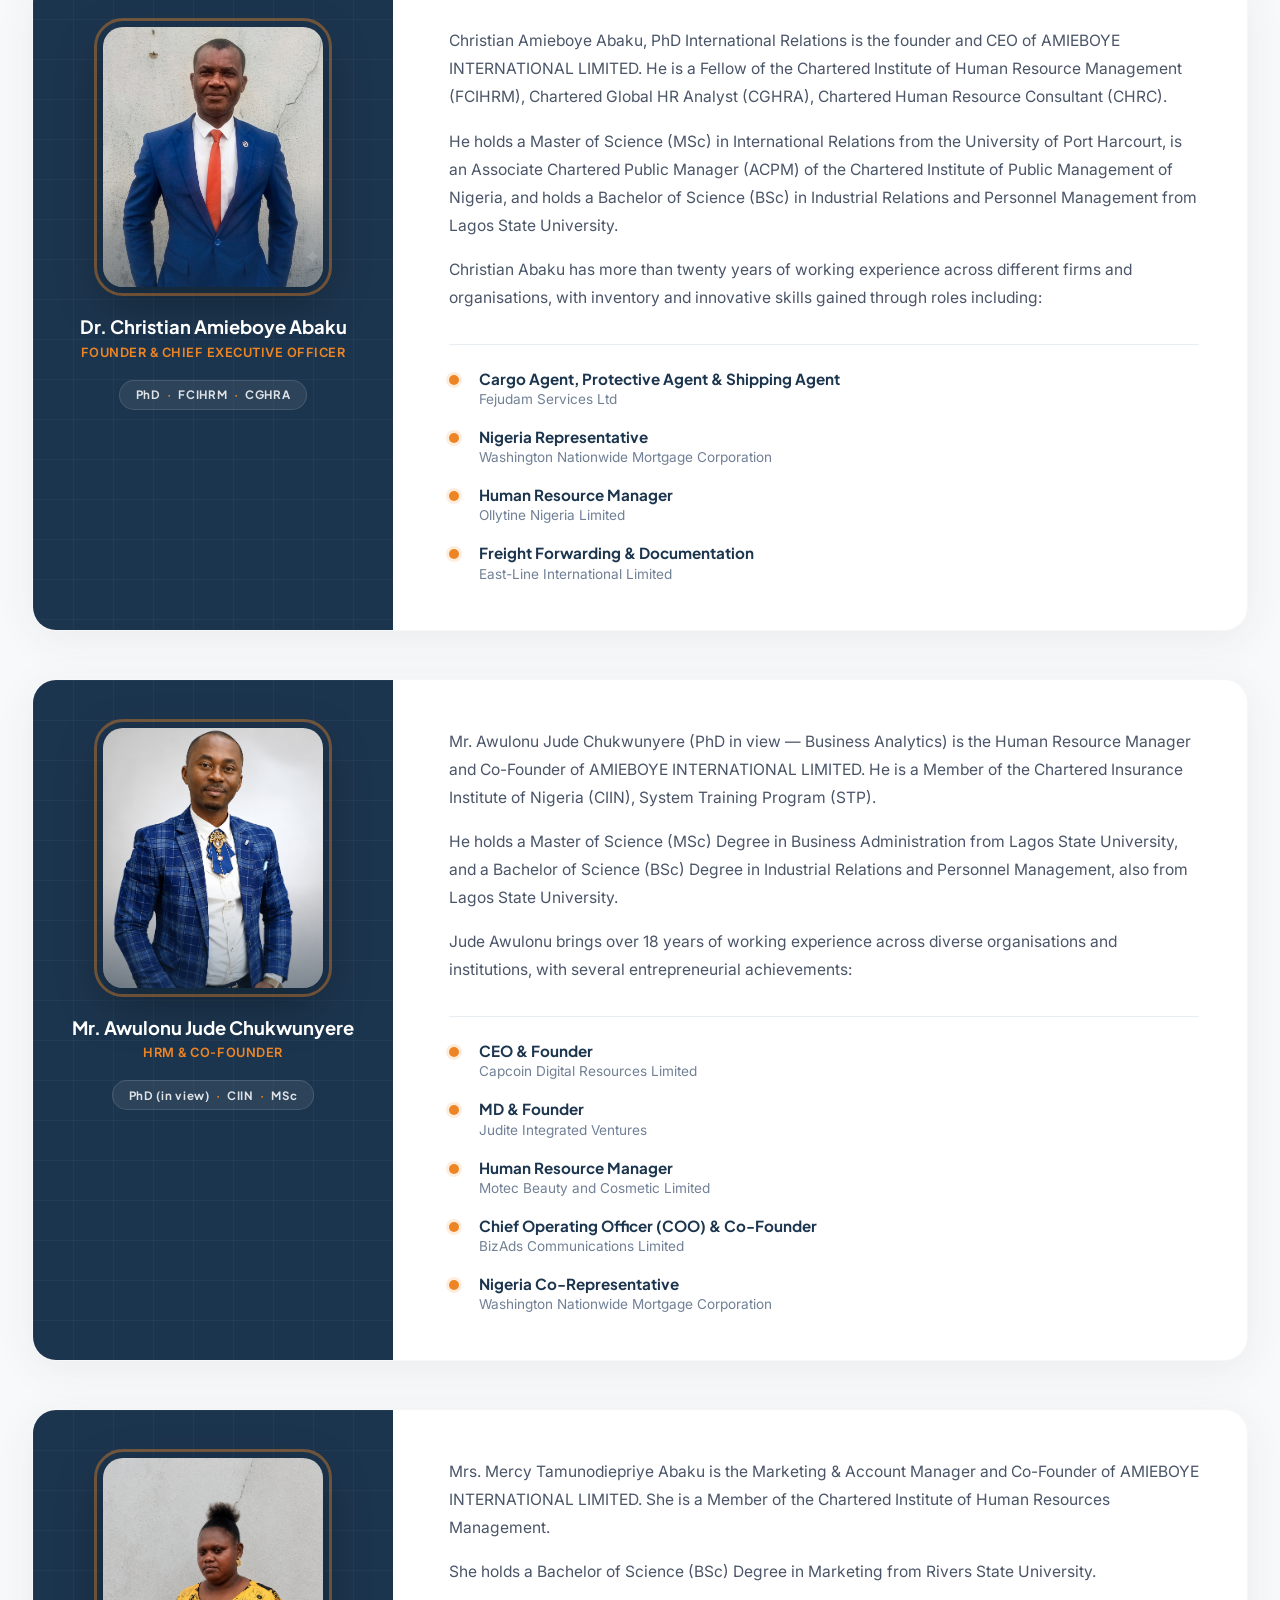
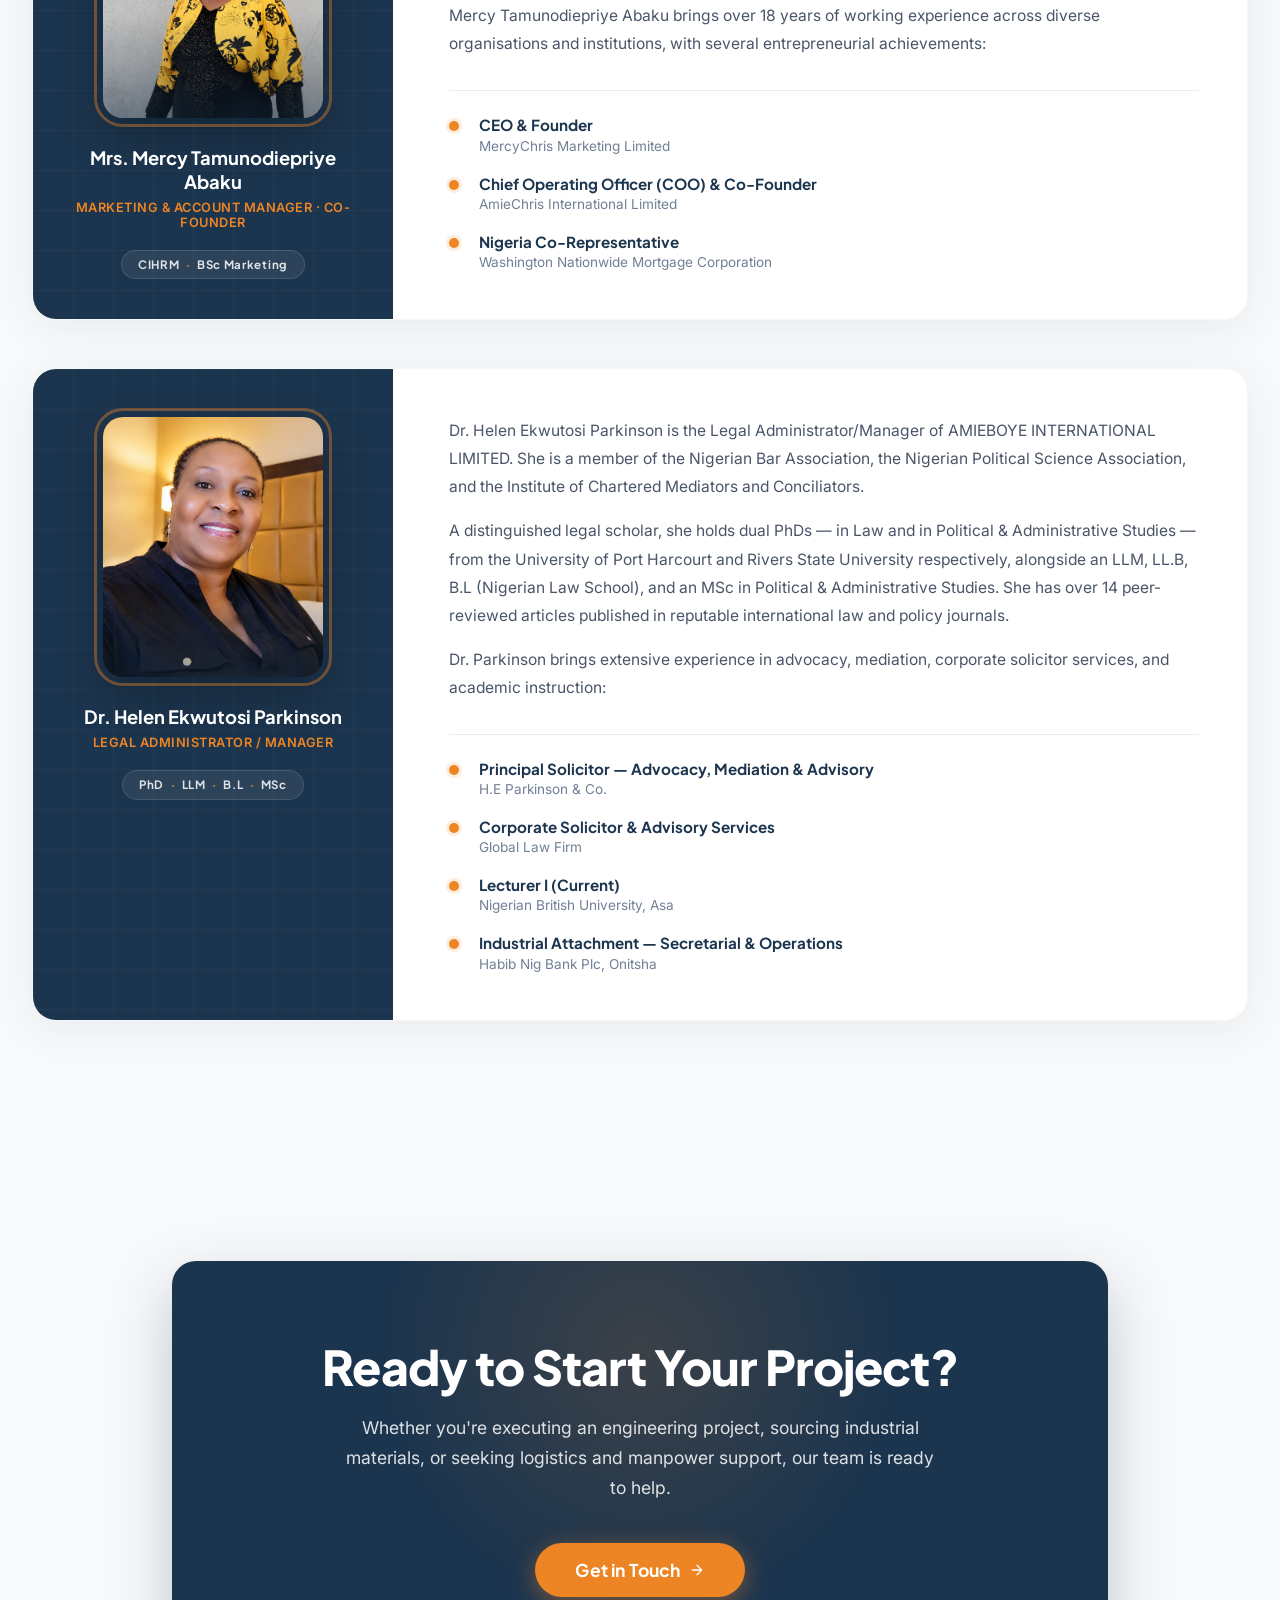
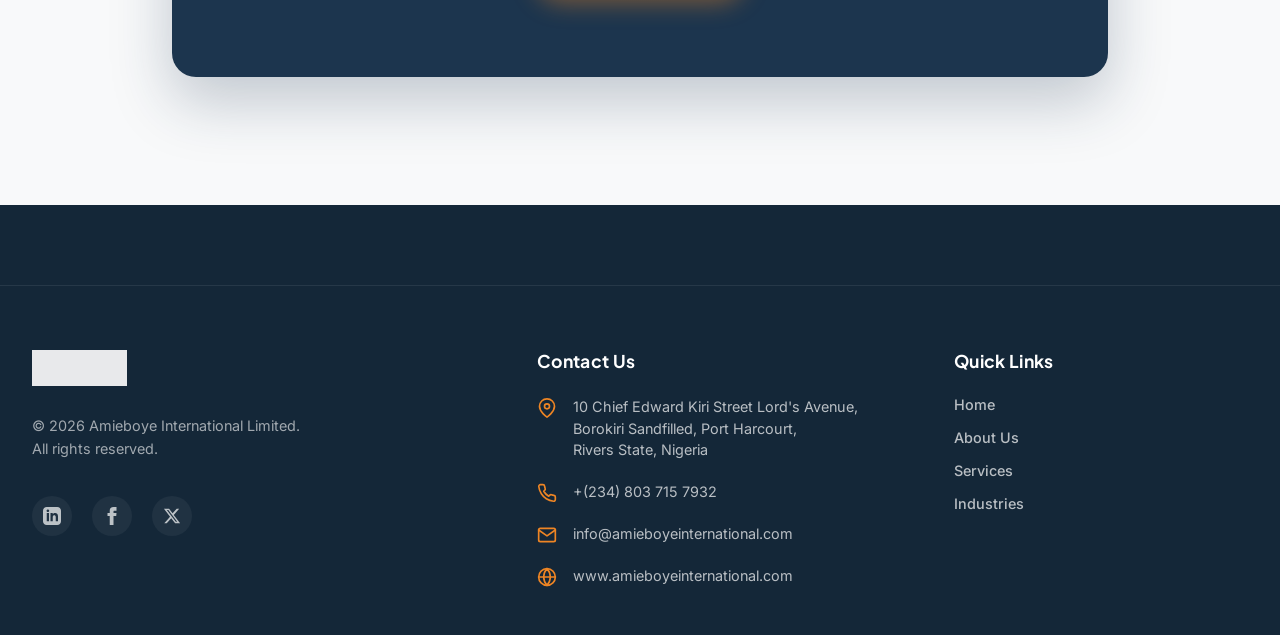
<file: about.html>
<!DOCTYPE html>
<html lang="en">
<head>
  <meta charset="UTF-8" />
  <meta name="viewport" content="width=device-width, initial-scale=1.0" />
  <meta name="description" content="About Amieboye International Limited — Learn about our leadership, company history, and mission in Energy, Maritime & Industrial Services." />
  <title>About Us | Amieboye International Limited</title>
  <link rel="preconnect" href="https://fonts.googleapis.com" />
  <link rel="preconnect" href="https://fonts.gstatic.com" crossorigin />
  <link href="https://fonts.googleapis.com/css2?family=Plus+Jakarta+Sans:wght@300;400;500;600;700;800&family=Inter:wght@300;400;500;600&display=swap" rel="stylesheet" />
  <link rel="stylesheet" href="style.css" />
  <link rel="stylesheet" href="about.css" />
</head>
<body class="about-page">

  <!-- ═══════════════════════════════════════════════
       NAVIGATION (shared)
  ═══════════════════════════════════════════════ -->
  <header class="nav-header nav-scrolled" id="nav-header">
    <nav class="nav-container" role="navigation" aria-label="Main navigation">

      <!-- Logo -->
      <a href="index.html" class="nav-logo" id="nav-logo" aria-label="Amieboye International Home">
        <img src="Assets/logo.png" alt="Amieboye International Limited Logo" class="logo-img" />
      </a>

      <!-- Right-aligned nav group -->
      <div class="nav-right">
        <ul class="nav-links" id="nav-links" role="menubar">
          <li role="none"><a href="index.html"             class="nav-link"        id="nav-home"       role="menuitem">Home</a></li>
          <li role="none"><a href="about.html"             class="nav-link active" id="nav-about"      role="menuitem">About Us</a></li>
          <li role="none"><a href="index.html#services"    class="nav-link"        id="nav-services"   role="menuitem">Services</a></li>
          <li role="none"><a href="index.html#industries"  class="nav-link"        id="nav-industries" role="menuitem">Industries</a></li>
        </ul>
        <a href="contact.html" class="nav-cta-btn" id="nav-cta-btn">Get In Touch</a>
      </div>

      <!-- Mobile Hamburger -->
      <button class="hamburger" id="hamburger-btn" aria-label="Toggle mobile menu" aria-expanded="false" aria-controls="mobile-menu">
        <span class="bar"></span>
        <span class="bar"></span>
        <span class="bar"></span>
      </button>
    </nav>

    <!-- Mobile Menu -->
    <div class="mobile-menu" id="mobile-menu" role="dialog" aria-label="Mobile navigation" aria-hidden="true">
      <ul class="mobile-nav-links" role="menu">
        <li role="none"><a href="index.html"            class="mobile-nav-link" id="mob-home"       role="menuitem" tabindex="-1">Home</a></li>
        <li role="none"><a href="about.html"            class="mobile-nav-link" id="mob-about"      role="menuitem" tabindex="-1">About Us</a></li>
        <li role="none"><a href="index.html#services"   class="mobile-nav-link" id="mob-services"   role="menuitem" tabindex="-1">Services</a></li>
        <li role="none"><a href="index.html#industries" class="mobile-nav-link" id="mob-industries" role="menuitem" tabindex="-1">Industries</a></li>
        <li role="none"><a href="contact.html"              class="mobile-cta-btn"  id="mob-cta"        role="menuitem" tabindex="-1">Get In Touch</a></li>
      </ul>
    </div>
  </header>

  <!-- ═══════════════════════════════════════════════
       PAGE HERO BANNER
  ═══════════════════════════════════════════════ -->
  <section class="page-hero" aria-labelledby="page-hero-heading">
    <div class="page-hero-overlay" aria-hidden="true"></div>
    <div class="page-hero-content">
      <div class="section-eyebrow about-page-eyebrow">
        <span class="eyebrow-line"></span>
        Who We Are
        <span class="eyebrow-line"></span>
      </div>
      <h1 class="page-hero-heading" id="page-hero-heading">About Amieboye<br /><span class="page-hero-accent">International</span></h1>
      <p class="page-hero-sub">Delivering high-integrity industrial and energy services across Nigeria and global markets.</p>
    </div>
    <!-- Breadcrumb -->
    <nav class="breadcrumb" aria-label="Breadcrumb">
      <a href="index.html">Home</a>
      <span aria-hidden="true">›</span>
      <span aria-current="page">About Us</span>
    </nav>
  </section>

  <!-- ═══════════════════════════════════════════════
       COMPANY OVERVIEW
  ═══════════════════════════════════════════════ -->
  <section class="company-overview" aria-labelledby="overview-heading">
    <div class="overview-container">

      <div class="overview-text animate-on-scroll anim-fade-up">
        <div class="section-eyebrow">
          <span class="eyebrow-line"></span>
          Our Story
        </div>
        <h2 class="overview-heading" id="overview-heading">Built on Integrity,<br /><span class="overview-accent">Driven by Results</span></h2>
        <div class="overview-body">
          <p>
            Amieboye International Limited is a Nigerian company operating within the realms of natural oil and gas marketing, shipping and logistics, freight forwarding, protective agent, ship chandler, consultancy, manpower supply, crew supply &amp; crew change, sourcing and general contracting.
          </p>
          <p>
            With a focus on oil and gas, maritime, construction, petrochemical industries, food production &amp; manufacturing services, labour contract and government agencies, the company aims to leverage its full potentials to provide high-integrity services in Nigeria and internationally.
          </p>
          <p>
            By contributing to economic and social growth through project management expertise, technology exchange, and community development initiatives, Amieboye International Limited seeks to achieve its core objectives.
          </p>
          <p>
            AIL policy is to render on-time, high-quality technical services in a safe environment and at the best price.
          </p>
        </div>
      </div>

      <!-- Mission & Partners callout cards -->
      <div class="overview-cards animate-on-scroll anim-fade-left">
        <div class="overview-card" id="overview-mission">
          <div class="overview-card-icon">
            <svg viewBox="0 0 24 24" fill="none" aria-hidden="true">
              <path d="M12 22s8-4 8-10V5l-8-3-8 3v7c0 6 8 10 8 10z" stroke="currentColor" stroke-width="2" stroke-linejoin="round"/>
              <path d="M9 12l2 2 4-4" stroke="currentColor" stroke-width="2" stroke-linecap="round" stroke-linejoin="round"/>
            </svg>
          </div>
          <h3>Our Mission</h3>
          <p>To apply our full EPC capability to achieve high-integrity services in Nigeria and internationally, contributing to economic and social growth.</p>
        </div>
        <div class="overview-card" id="overview-partnerships">
          <div class="overview-card-icon">
            <svg viewBox="0 0 24 24" fill="none" aria-hidden="true">
              <path d="M17 21v-2a4 4 0 00-4-4H5a4 4 0 00-4 4v2M9 11a4 4 0 100-8 4 4 0 000 8zM23 21v-2a4 4 0 00-3-3.87M16 3.13a4 4 0 010 7.75" stroke="currentColor" stroke-width="2" stroke-linecap="round" stroke-linejoin="round"/>
            </svg>
          </div>
          <h3>Global Partnerships</h3>
          <p>We enjoy good business relationships with Ascendance International LLC, Global Trading International LLC and Washington Nationwide Mortgage Corporation.</p>
        </div>
      </div>

    </div>
  </section>

  <!-- ═══════════════════════════════════════════════
       LEADERSHIP SECTION
  ═══════════════════════════════════════════════ -->
  <section class="leadership" id="leadership" aria-labelledby="leadership-heading">
    <div class="leadership-container">

      <!-- Section Header -->
      <div class="leadership-header animate-on-scroll anim-fade-up">
        <div class="section-eyebrow">
          <span class="eyebrow-line"></span>
          Leadership
        </div>
        <h2 class="leadership-heading" id="leadership-heading">Meet Our <span class="overview-accent">Leadership Team</span></h2>
      </div>

      <!-- Leader Profile Card -->
      <div class="leader-card animate-on-scroll anim-fade-up">

        <!-- Left: Portrait -->
        <div class="leader-portrait-wrap">
          <div class="leader-portrait-frame">
            <img
              src="Assets/Mr Amieboye_image.png"
              alt="Dr. Christian Amieboye Abaku — Founder & CEO of Amieboye International Limited"
              class="leader-portrait-img"
              loading="lazy"
            />
            <div class="leader-portrait-overlay" aria-hidden="true"></div>
          </div>
          <!-- Name plate under portrait -->
          <div class="leader-nameplate">
            <span class="leader-name">Dr. Christian Amieboye Abaku</span>
            <span class="leader-title">Founder &amp; Chief Executive Officer</span>
          </div>
          <!-- Credentials badge -->
          <div class="leader-credentials-badge">
            <span>PhD</span>
            <span class="badge-sep">·</span>
            <span>FCIHRM</span>
            <span class="badge-sep">·</span>
            <span>CGHRA</span>
          </div>
        </div>

        <!-- Right: Bio Content -->
        <div class="leader-bio">
          <div class="leader-bio-body">
            <p>
              Christian Amieboye Abaku, PhD International Relations is the founder and CEO of AMIEBOYE INTERNATIONAL LIMITED. He is a Fellow of the Chartered Institute of Human Resource Management (FCIHRM), Chartered Global HR Analyst (CGHRA), Chartered Human Resource Consultant (CHRC).
            </p>
            <p>
              He holds a Master of Science (MSc) in International Relations from the University of Port Harcourt, is an Associate Chartered Public Manager (ACPM) of the Chartered Institute of Public Management of Nigeria, and holds a Bachelor of Science (BSc) in Industrial Relations and Personnel Management from Lagos State University.
            </p>
            <p>
              Christian Abaku has more than twenty years of working experience across different firms and organisations, with inventory and innovative skills gained through roles including:
            </p>
          </div>

          <!-- Experience timeline -->
          <ul class="leader-experience">
            <li class="exp-item">
              <span class="exp-dot"></span>
              <div>
                <strong>Cargo Agent, Protective Agent &amp; Shipping Agent</strong>
                <span>Fejudam Services Ltd</span>
              </div>
            </li>
            <li class="exp-item">
              <span class="exp-dot"></span>
              <div>
                <strong>Nigeria Representative</strong>
                <span>Washington Nationwide Mortgage Corporation</span>
              </div>
            </li>
            <li class="exp-item">
              <span class="exp-dot"></span>
              <div>
                <strong>Human Resource Manager</strong>
                <span>Ollytine Nigeria Limited</span>
              </div>
            </li>
            <li class="exp-item">
              <span class="exp-dot"></span>
              <div>
                <strong>Freight Forwarding &amp; Documentation</strong>
                <span>East-Line International Limited</span>
              </div>
            </li>
          </ul>
        </div>

      </div>

      <!-- ─────────────── CO-FOUNDER CARD ─────────────── -->
      <div class="leader-card animate-on-scroll anim-fade-up" id="cofounder">

        <!-- Left: Portrait -->
        <div class="leader-portrait-wrap">
          <div class="leader-portrait-frame">
            <img
              src="Assets/Awulonu_image.png"
              alt="Mr. Awulonu Jude Chukwunyere — HRM & Co-Founder of Amieboye International Limited"
              class="leader-portrait-img"
              loading="lazy"
            />
            <div class="leader-portrait-overlay" aria-hidden="true"></div>
          </div>
          <!-- Name plate under portrait -->
          <div class="leader-nameplate">
            <span class="leader-name">Mr. Awulonu Jude Chukwunyere</span>
            <span class="leader-title">HRM &amp; Co-Founder</span>
          </div>
          <!-- Credentials badge -->
          <div class="leader-credentials-badge">
            <span>PhD (in view)</span>
            <span class="badge-sep">·</span>
            <span>CIIN</span>
            <span class="badge-sep">·</span>
            <span>MSc</span>
          </div>
        </div>

        <!-- Right: Bio Content -->
        <div class="leader-bio">
          <div class="leader-bio-body">
            <p>
              Mr. Awulonu Jude Chukwunyere (PhD in view — Business Analytics) is the Human Resource Manager and Co-Founder of AMIEBOYE INTERNATIONAL LIMITED. He is a Member of the Chartered Insurance Institute of Nigeria (CIIN), System Training Program (STP).
            </p>
            <p>
              He holds a Master of Science (MSc) Degree in Business Administration from Lagos State University, and a Bachelor of Science (BSc) Degree in Industrial Relations and Personnel Management, also from Lagos State University.
            </p>
            <p>
              Jude Awulonu brings over 18 years of working experience across diverse organisations and institutions, with several entrepreneurial achievements:
            </p>
          </div>

          <!-- Experience Timeline -->
          <ul class="leader-experience">
            <li class="exp-item">
              <span class="exp-dot"></span>
              <div>
                <strong>CEO &amp; Founder</strong>
                <span>Capcoin Digital Resources Limited</span>
              </div>
            </li>
            <li class="exp-item">
              <span class="exp-dot"></span>
              <div>
                <strong>MD &amp; Founder</strong>
                <span>Judite Integrated Ventures</span>
              </div>
            </li>
            <li class="exp-item">
              <span class="exp-dot"></span>
              <div>
                <strong>Human Resource Manager</strong>
                <span>Motec Beauty and Cosmetic Limited</span>
              </div>
            </li>
            <li class="exp-item">
              <span class="exp-dot"></span>
              <div>
                <strong>Chief Operating Officer (COO) &amp; Co-Founder</strong>
                <span>BizAds Communications Limited</span>
              </div>
            </li>
            <li class="exp-item">
              <span class="exp-dot"></span>
              <div>
                <strong>Nigeria Co-Representative</strong>
                <span>Washington Nationwide Mortgage Corporation</span>
              </div>
            </li>
          </ul>
        </div>

      </div>

      <!-- ─────────────── CO-FOUNDER: MRS MERCY ─────────────── -->
      <div class="leader-card animate-on-scroll anim-fade-up" id="cofounder-mercy">

        <!-- Left: Portrait -->
        <div class="leader-portrait-wrap">
          <div class="leader-portrait-frame">
            <img
              src="Assets/Mercy_image.png"
              alt="Mrs. Mercy Tamunodiepriye Abaku — Marketing & Account Manager and Co-Founder of Amieboye International Limited"
              class="leader-portrait-img"
              loading="lazy"
            />
            <div class="leader-portrait-overlay" aria-hidden="true"></div>
          </div>
          <!-- Name plate under portrait -->
          <div class="leader-nameplate">
            <span class="leader-name">Mrs. Mercy Tamunodiepriye Abaku</span>
            <span class="leader-title">Marketing &amp; Account Manager · Co-Founder</span>
          </div>
          <!-- Credentials badge -->
          <div class="leader-credentials-badge">
            <span>CIHRM</span>
            <span class="badge-sep">·</span>
            <span>BSc Marketing</span>
          </div>
        </div>

        <!-- Right: Bio Content -->
        <div class="leader-bio">
          <div class="leader-bio-body">
            <p>
              Mrs. Mercy Tamunodiepriye Abaku is the Marketing &amp; Account Manager and Co-Founder of AMIEBOYE INTERNATIONAL LIMITED. She is a Member of the Chartered Institute of Human Resources Management.
            </p>
            <p>
              She holds a Bachelor of Science (BSc) Degree in Marketing from Rivers State University.
            </p>
            <p>
              Mercy Tamunodiepriye Abaku brings over 18 years of working experience across diverse organisations and institutions, with several entrepreneurial achievements:
            </p>
          </div>

          <!-- Experience Timeline -->
          <ul class="leader-experience">
            <li class="exp-item">
              <span class="exp-dot"></span>
              <div>
                <strong>CEO &amp; Founder</strong>
                <span>MercyChris Marketing Limited</span>
              </div>
            </li>
            <li class="exp-item">
              <span class="exp-dot"></span>
              <div>
                <strong>Chief Operating Officer (COO) &amp; Co-Founder</strong>
                <span>AmieChris International Limited</span>
              </div>
            </li>
            <li class="exp-item">
              <span class="exp-dot"></span>
              <div>
                <strong>Nigeria Co-Representative</strong>
                <span>Washington Nationwide Mortgage Corporation</span>
              </div>
            </li>
          </ul>
        </div>

      </div>

      <!-- ─────────────── LEGAL ADMINISTRATOR: DR HELEN ─────────────── -->
      <div class="leader-card animate-on-scroll anim-fade-up" id="leader-helen">

        <!-- Left: Portrait -->
        <div class="leader-portrait-wrap">
          <div class="leader-portrait-frame">
            <img
              src="Assets/Helen_image.png"
              alt="Dr. Helen Ekwutosi Parkinson — Legal Administrator/Manager of Amieboye International Limited"
              class="leader-portrait-img"
              loading="lazy"
            />
            <div class="leader-portrait-overlay" aria-hidden="true"></div>
          </div>
          <!-- Name plate under portrait -->
          <div class="leader-nameplate">
            <span class="leader-name">Dr. Helen Ekwutosi Parkinson</span>
            <span class="leader-title">Legal Administrator / Manager</span>
          </div>
          <!-- Credentials badge -->
          <div class="leader-credentials-badge">
            <span>PhD</span>
            <span class="badge-sep">·</span>
            <span>LLM</span>
            <span class="badge-sep">·</span>
            <span>B.L</span>
            <span class="badge-sep">·</span>
            <span>MSc</span>
          </div>
        </div>

        <!-- Right: Bio Content -->
        <div class="leader-bio">
          <div class="leader-bio-body">
            <p>
              Dr. Helen Ekwutosi Parkinson is the Legal Administrator/Manager of AMIEBOYE INTERNATIONAL LIMITED. She is a member of the Nigerian Bar Association, the Nigerian Political Science Association, and the Institute of Chartered Mediators and Conciliators.
            </p>
            <p>
              A distinguished legal scholar, she holds dual PhDs — in Law and in Political &amp; Administrative Studies — from the University of Port Harcourt and Rivers State University respectively, alongside an LLM, LL.B, B.L (Nigerian Law School), and an MSc in Political &amp; Administrative Studies. She has over 14 peer-reviewed articles published in reputable international law and policy journals.
            </p>
            <p>
              Dr. Parkinson brings extensive experience in advocacy, mediation, corporate solicitor services, and academic instruction:
            </p>
          </div>

          <!-- Experience Timeline -->
          <ul class="leader-experience">
            <li class="exp-item">
              <span class="exp-dot"></span>
              <div>
                <strong>Principal Solicitor — Advocacy, Mediation &amp; Advisory</strong>
                <span>H.E Parkinson &amp; Co.</span>
              </div>
            </li>
            <li class="exp-item">
              <span class="exp-dot"></span>
              <div>
                <strong>Corporate Solicitor &amp; Advisory Services</strong>
                <span>Global Law Firm</span>
              </div>
            </li>
            <li class="exp-item">
              <span class="exp-dot"></span>
              <div>
                <strong>Lecturer I (Current)</strong>
                <span>Nigerian British University, Asa</span>
              </div>
            </li>
            <li class="exp-item">
              <span class="exp-dot"></span>
              <div>
                <strong>Industrial Attachment — Secretarial &amp; Operations</strong>
                <span>Habib Nig Bank Plc, Onitsha</span>
              </div>
            </li>
          </ul>
        </div>

      </div>
    </div>
  </section>

  <!-- ═══════════════════════════════════════════════
       CONTACT CTA SECTION
  ═══════════════════════════════════════════════ -->
  <section class="contact" id="contact" aria-labelledby="contact-heading">
    <div class="contact-container animate-on-scroll anim-fade-up">
      <div class="contact-box">
        <div class="contact-glow" aria-hidden="true"></div>
        <h2 class="contact-heading" id="contact-heading">Ready to Start Your Project?</h2>
        <p class="contact-desc">
          Whether you're executing an engineering project, sourcing industrial materials,
          or seeking logistics and manpower support, our team is ready to help.
        </p>
        <a href="contact.html" class="btn-primary contact-btn">
          Get in Touch
          <svg viewBox="0 0 24 24" fill="none" class="btn-icon" aria-hidden="true">
            <path d="M5 12h14M12 5l7 7-7 7" stroke="currentColor" stroke-width="2" stroke-linecap="round" stroke-linejoin="round"/>
          </svg>
        </a>
      </div>
    </div>
  </section>

  <!-- ═══════════════════════════════════════════════
       FOOTER (shared)
  ═══════════════════════════════════════════════ -->
  <footer class="footer">
    <div class="footer-container">

      <!-- Column 1: Brand -->
      <div class="footer-col brand-col">
        <img src="Assets/logo.png" alt="Amieboye International Logo" class="footer-logo">
        <p class="footer-copyright">&copy; 2026 Amieboye International Limited.<br>All rights reserved.</p>
        <div class="footer-socials">
          <a href="#" aria-label="LinkedIn"><svg viewBox="0 0 24 24" fill="currentColor"><path d="M19 0h-14c-2.761 0-5 2.239-5 5v14c0 2.761 2.239 5 5 5h14c2.762 0 5-2.239 5-5v-14c0-2.761-2.238-5-5-5zm-11 19h-3v-11h3v11zm-1.5-12.268c-.966 0-1.75-.79-1.75-1.764s.784-1.764 1.75-1.764 1.75.79 1.75 1.764-.783 1.764-1.75 1.764zm13.5 12.268h-3v-5.604c0-3.368-4-3.113-4 0v5.604h-3v-11h3v1.765c1.396-2.586 7-2.777 7 2.476v6.759z"/></svg></a>
          <a href="#" aria-label="Facebook"><svg viewBox="0 0 24 24" fill="currentColor"><path d="M9 8h-3v4h3v12h5v-12h3.642l.358-4h-4v-1.667c0-.955.192-1.333 1.115-1.333h2.885v-5h-3.808c-3.596 0-5.192 1.583-5.192 4.615v3.385z"/></svg></a>
          <a href="#" aria-label="X (Twitter)"><svg viewBox="0 0 24 24" fill="currentColor"><path d="M18.244 2.25h3.308l-7.227 8.26 8.502 11.24H16.17l-5.214-6.817L4.99 21.75H1.68l7.73-8.835L1.254 2.25H8.08l4.713 6.231zm-1.161 17.52h1.833L7.084 4.126H5.117z"/></svg></a>
        </div>
      </div>

      <!-- Column 2: Contact Info -->
      <div class="footer-col contact-col">
        <h4 class="footer-heading">Contact Us</h4>
        <ul class="footer-contact-list">
          <li>
            <svg viewBox="0 0 24 24" fill="none" stroke="currentColor" stroke-width="2" stroke-linecap="round" stroke-linejoin="round"><path d="M21 10c0 7-9 13-9 13s-9-6-9-13a9 9 0 0118 0z"/><circle cx="12" cy="10" r="3"/></svg>
            <span>10 Chief Edward Kiri Street Lord's Avenue,<br>Borokiri Sandfilled, Port Harcourt,<br>Rivers State, Nigeria</span>
          </li>
          <li>
            <svg viewBox="0 0 24 24" fill="none" stroke="currentColor" stroke-width="2" stroke-linecap="round" stroke-linejoin="round"><path d="M22 16.92v3a2 2 0 01-2.18 2 19.79 19.79 0 01-8.63-3.07 19.5 19.5 0 01-6-6 19.79 19.79 0 01-3.07-8.67A2 2 0 014.11 2h3a2 2 0 012 1.72 12.84 12.84 0 00.7 2.81 2 2 0 01-.45 2.11L8.09 9.91a16 16 0 006 6l1.27-1.27a2 2 0 012.11-.45 12.84 12.84 0 002.81.7A2 2 0 0122 16.92z"/></svg>
            <a href="tel:+2348037157932">+(234) 803 715 7932</a>
          </li>
          <li>
            <svg viewBox="0 0 24 24" fill="none" stroke="currentColor" stroke-width="2" stroke-linecap="round" stroke-linejoin="round"><path d="M4 4h16c1.1 0 2 .9 2 2v12c0 1.1-.9 2-2 2H4c-1.1 0-2-.9-2-2V6c0-1.1.9-2 2-2z"/><path d="M22 6l-10 7L2 6"/></svg>
            <a href="mailto:info@amieboyeinternational.com">info@amieboyeinternational.com</a>
          </li>
          <li>
            <svg viewBox="0 0 24 24" fill="none" stroke="currentColor" stroke-width="2" stroke-linecap="round" stroke-linejoin="round"><circle cx="12" cy="12" r="10"/><path d="M2 12h20M12 2a15.3 15.3 0 014 10 15.3 15.3 0 01-4 10 15.3 15.3 0 01-4-10 15.3 15.3 0 014-10z"/></svg>
            <a href="https://www.amieboyeinternational.com" target="_blank" rel="noopener">www.amieboyeinternational.com</a>
          </li>
        </ul>
      </div>

      <!-- Column 3: Quick Links -->
      <div class="footer-col links-col">
        <h4 class="footer-heading">Quick Links</h4>
        <div class="footer-links">
          <a href="index.html">Home</a>
          <a href="about.html">About Us</a>
          <a href="index.html#services">Services</a>
          <a href="index.html#industries">Industries</a>
        </div>
      </div>

    </div>
  </footer>

  <script src="script.js"></script>
</body>
</html>
</file>
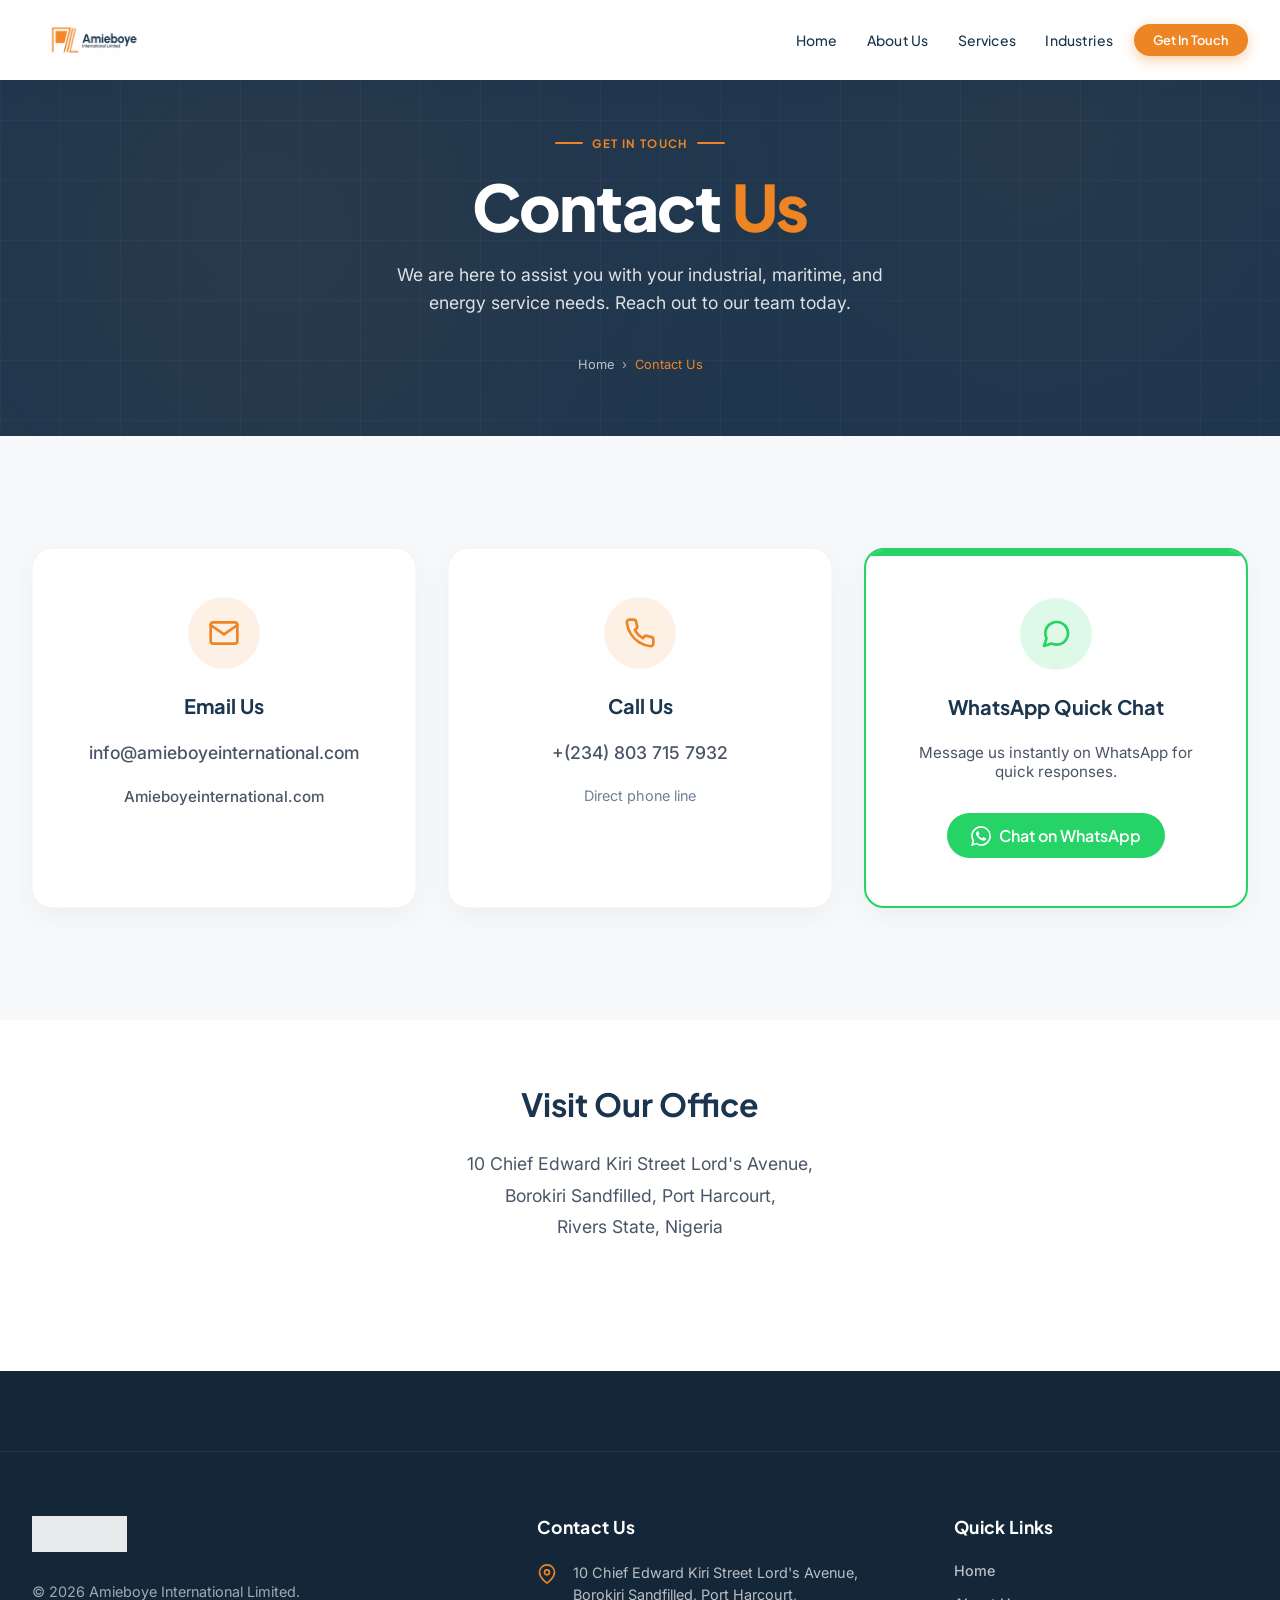
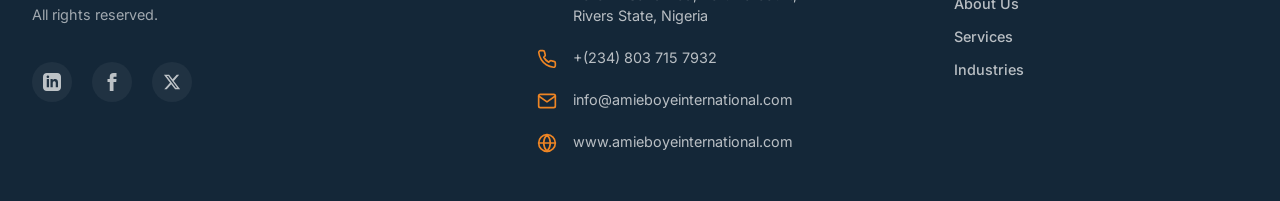
<file: contact.html>
<!DOCTYPE html>
<html lang="en">
<head>
  <meta charset="UTF-8" />
  <meta name="viewport" content="width=device-width, initial-scale=1.0" />
  <meta name="description" content="Contact Amieboye International Limited — Reach out to us for Energy, Maritime & Industrial Services." />
  <title>Contact Us | Amieboye International Limited</title>
  <link rel="preconnect" href="https://fonts.googleapis.com" />
  <link rel="preconnect" href="https://fonts.gstatic.com" crossorigin />
  <link href="https://fonts.googleapis.com/css2?family=Plus+Jakarta+Sans:wght@300;400;500;600;700;800&family=Inter:wght@300;400;500;600&display=swap" rel="stylesheet" />
  <link rel="stylesheet" href="style.css" />
  <link rel="stylesheet" href="about.css" />
  <link rel="stylesheet" href="contact.css" />
</head>
<body class="contact-page about-page">

  <!-- ═══════════════════════════════════════════════
       NAVIGATION (shared)
  ═══════════════════════════════════════════════ -->
  <header class="nav-header nav-scrolled" id="nav-header">
    <nav class="nav-container" role="navigation" aria-label="Main navigation">

      <!-- Logo -->
      <a href="index.html" class="nav-logo" id="nav-logo" aria-label="Amieboye International Home">
        <img src="Assets/logo.png" alt="Amieboye International Limited Logo" class="logo-img" />
      </a>

      <!-- Right-aligned nav group -->
      <div class="nav-right">
        <ul class="nav-links" id="nav-links" role="menubar">
          <li role="none"><a href="index.html"             class="nav-link"        id="nav-home"       role="menuitem">Home</a></li>
          <li role="none"><a href="about.html"             class="nav-link"        id="nav-about"      role="menuitem">About Us</a></li>
          <li role="none"><a href="index.html#services"    class="nav-link"        id="nav-services"   role="menuitem">Services</a></li>
          <li role="none"><a href="index.html#industries"  class="nav-link"        id="nav-industries" role="menuitem">Industries</a></li>
        </ul>
        <a href="contact.html" class="nav-cta-btn" id="nav-cta-btn">Get In Touch</a>
      </div>

      <!-- Mobile Hamburger -->
      <button class="hamburger" id="hamburger-btn" aria-label="Toggle mobile menu" aria-expanded="false" aria-controls="mobile-menu">
        <span class="bar"></span>
        <span class="bar"></span>
        <span class="bar"></span>
      </button>
    </nav>

    <!-- Mobile Menu -->
    <div class="mobile-menu" id="mobile-menu" role="dialog" aria-label="Mobile navigation" aria-hidden="true">
      <ul class="mobile-nav-links" role="menu">
        <li role="none"><a href="index.html"            class="mobile-nav-link" id="mob-home"       role="menuitem" tabindex="-1">Home</a></li>
        <li role="none"><a href="about.html"            class="mobile-nav-link" id="mob-about"      role="menuitem" tabindex="-1">About Us</a></li>
        <li role="none"><a href="index.html#services"   class="mobile-nav-link" id="mob-services"   role="menuitem" tabindex="-1">Services</a></li>
        <li role="none"><a href="index.html#industries" class="mobile-nav-link" id="mob-industries" role="menuitem" tabindex="-1">Industries</a></li>
        <li role="none"><a href="contact.html"          class="mobile-cta-btn"  id="mob-cta"        role="menuitem" tabindex="-1">Get In Touch</a></li>
      </ul>
    </div>
  </header>

  <!-- ═══════════════════════════════════════════════
       PAGE HERO BANNER
  ═══════════════════════════════════════════════ -->
  <section class="page-hero" aria-labelledby="page-hero-heading">
    <div class="page-hero-overlay" aria-hidden="true"></div>
    <div class="page-hero-content">
      <div class="section-eyebrow about-page-eyebrow">
        <span class="eyebrow-line"></span>
        Get In Touch
        <span class="eyebrow-line"></span>
      </div>
      <h1 class="page-hero-heading" id="page-hero-heading">Contact <span class="page-hero-accent">Us</span></h1>
      <p class="page-hero-sub">We are here to assist you with your industrial, maritime, and energy service needs. Reach out to our team today.</p>
    </div>
    <!-- Breadcrumb -->
    <nav class="breadcrumb" aria-label="Breadcrumb">
      <a href="index.html">Home</a>
      <span aria-hidden="true">›</span>
      <span aria-current="page">Contact Us</span>
    </nav>
  </section>

  <!-- ═══════════════════════════════════════════════
       CONTACT INFORMATION
  ═══════════════════════════════════════════════ -->
  <section class="contact-info-section" aria-labelledby="contact-info-heading">
    <div class="contact-info-container">
      
      <!-- Email -->
      <div class="contact-info-card animate-on-scroll anim-fade-up" style="--card-delay: 0.1s;">
        <div class="contact-info-icon">
          <svg viewBox="0 0 24 24" fill="none" stroke="currentColor" stroke-width="2" stroke-linecap="round" stroke-linejoin="round">
            <path d="M4 4h16c1.1 0 2 .9 2 2v12c0 1.1-.9 2-2 2H4c-1.1 0-2-.9-2-2V6c0-1.1.9-2 2-2z"/>
            <path d="M22 6l-10 7L2 6"/>
          </svg>
        </div>
        <h2 class="contact-info-title">Email Us</h2>
        <a href="mailto:info@amieboyeinternational.com" class="contact-info-value">info@amieboyeinternational.com</a>
        <a href="mailto:info@amieboyeinternational.com" class="contact-info-value" style="font-size: 0.95rem;">Amieboyeinternational.com</a>
      </div>

      <!-- Phone -->
      <div class="contact-info-card animate-on-scroll anim-fade-up" style="--card-delay: 0.2s;">
        <div class="contact-info-icon">
          <svg viewBox="0 0 24 24" fill="none" stroke="currentColor" stroke-width="2" stroke-linecap="round" stroke-linejoin="round">
            <path d="M22 16.92v3a2 2 0 01-2.18 2 19.79 19.79 0 01-8.63-3.07 19.5 19.5 0 01-6-6 19.79 19.79 0 01-3.07-8.67A2 2 0 014.11 2h3a2 2 0 012 1.72 12.84 12.84 0 00.7 2.81 2 2 0 01-.45 2.11L8.09 9.91a16 16 0 006 6l1.27-1.27a2 2 0 012.11-.45 12.84 12.84 0 002.81.7A2 2 0 0122 16.92z"/>
          </svg>
        </div>
        <h2 class="contact-info-title">Call Us</h2>
        <a href="tel:+2348037157932" class="contact-info-value">+(234) 803 715 7932</a>
        <span style="font-family: var(--font-body); font-size: 0.9rem; color: #718096;">Direct phone line</span>
      </div>

      <!-- WhatsApp -->
      <div class="contact-info-card whatsapp-card animate-on-scroll anim-fade-up" style="--card-delay: 0.3s;">
        <div class="contact-info-icon">
          <svg viewBox="0 0 24 24" fill="none" stroke="currentColor" stroke-width="2" stroke-linecap="round" stroke-linejoin="round">
            <path d="M21 11.5a8.38 8.38 0 0 1-.9 3.8 8.5 8.5 0 0 1-7.6 4.7 8.38 8.38 0 0 1-3.8-.9L3 21l1.9-5.7a8.38 8.38 0 0 1-.9-3.8 8.5 8.5 0 0 1 4.7-7.6 8.38 8.38 0 0 1 3.8-.9h.5a8.48 8.48 0 0 1 8 8v.5z"/>
          </svg>
        </div>
        <h2 class="contact-info-title">WhatsApp Quick Chat</h2>
        <p style="font-family: var(--font-body); font-size: 0.95rem; color: #4A5568; margin-bottom: 0.5rem; text-align: center;">Message us instantly on WhatsApp for quick responses.</p>
        <a href="https://wa.me/2348037157932" target="_blank" rel="noopener" class="whatsapp-btn">
          <svg xmlns="http://www.w3.org/2000/svg" viewBox="0 0 24 24">
            <path d="M17.472 14.382c-.297-.149-1.758-.867-2.03-.967-.273-.099-.471-.148-.67.15-.197.297-.767.966-.94 1.164-.173.199-.347.223-.644.075-.297-.15-1.255-.463-2.39-1.475-.883-.788-1.48-1.761-1.653-2.059-.173-.297-.018-.458.13-.606.134-.133.298-.347.446-.52.149-.174.198-.298.298-.497.099-.198.05-.371-.025-.52-.075-.149-.669-1.612-.916-2.207-.242-.579-.487-.5-.669-.51-.173-.008-.371-.01-.57-.01-.198 0-.52.074-.792.372-.272.297-1.04 1.016-1.04 2.479 0 1.462 1.065 2.875 1.213 3.074.149.198 2.096 3.2 5.077 4.487.709.306 1.262.489 1.694.625.712.227 1.36.195 1.871.118.571-.085 1.758-.719 2.006-1.413.248-.694.248-1.289.173-1.413-.074-.124-.272-.198-.57-.347m-5.421 7.403h-.004a9.87 9.87 0 01-5.031-1.378l-.361-.214-3.741.982.998-3.648-.235-.374a9.86 9.86 0 01-1.51-5.26c.001-5.45 4.436-9.884 9.888-9.884 2.64 0 5.122 1.03 6.988 2.898a9.825 9.825 0 012.893 6.994c-.003 5.45-4.437 9.884-9.885 9.884m8.413-18.297A11.815 11.815 0 0012.05 0C5.495 0 .16 5.335.157 11.892c0 2.096.547 4.142 1.588 5.945L.057 24l6.305-1.654a11.882 11.882 0 005.683 1.448h.005c6.554 0 11.89-5.335 11.893-11.893a11.821 11.821 0 00-3.48-8.413z"/>
          </svg>
          Chat on WhatsApp
        </a>
      </div>

    </div>
  </section>

  <!-- ═══════════════════════════════════════════════
       LOCATION SECTION
  ═══════════════════════════════════════════════ -->
  <section class="location-section" style="padding: 4rem 2rem 6rem; background: var(--color-white); text-align: center;">
    <div style="max-width: 800px; margin: 0 auto;">
      <h2 style="font-family: var(--font-primary); font-size: 2rem; font-weight: 700; color: var(--color-navy); margin-bottom: 1.5rem;">Visit Our Office</h2>
      <p style="font-family: var(--font-body); font-size: 1.1rem; color: #4A5568; line-height: 1.8; margin-bottom: 2rem;">
        10 Chief Edward Kiri Street Lord's Avenue,<br>
        Borokiri Sandfilled, Port Harcourt,<br>
        Rivers State, Nigeria
      </p>
    </div>
  </section>

  <!-- ═══════════════════════════════════════════════
       FOOTER (shared)
  ═══════════════════════════════════════════════ -->
  <footer class="footer">
    <div class="footer-container">

      <!-- Column 1: Brand -->
      <div class="footer-col brand-col">
        <img src="Assets/logo.png" alt="Amieboye International Logo" class="footer-logo">
        <p class="footer-copyright">&copy; 2026 Amieboye International Limited.<br>All rights reserved.</p>
        <div class="footer-socials">
          <a href="#" aria-label="LinkedIn"><svg viewBox="0 0 24 24" fill="currentColor"><path d="M19 0h-14c-2.761 0-5 2.239-5 5v14c0 2.761 2.239 5 5 5h14c2.762 0 5-2.239 5-5v-14c0-2.761-2.238-5-5-5zm-11 19h-3v-11h3v11zm-1.5-12.268c-.966 0-1.75-.79-1.75-1.764s.784-1.764 1.75-1.764 1.75.79 1.75 1.764-.783 1.764-1.75 1.764zm13.5 12.268h-3v-5.604c0-3.368-4-3.113-4 0v5.604h-3v-11h3v1.765c1.396-2.586 7-2.777 7 2.476v6.759z"/></svg></a>
          <a href="#" aria-label="Facebook"><svg viewBox="0 0 24 24" fill="currentColor"><path d="M9 8h-3v4h3v12h5v-12h3.642l.358-4h-4v-1.667c0-.955.192-1.333 1.115-1.333h2.885v-5h-3.808c-3.596 0-5.192 1.583-5.192 4.615v3.385z"/></svg></a>
          <a href="#" aria-label="X (Twitter)"><svg viewBox="0 0 24 24" fill="currentColor"><path d="M18.244 2.25h3.308l-7.227 8.26 8.502 11.24H16.17l-5.214-6.817L4.99 21.75H1.68l7.73-8.835L1.254 2.25H8.08l4.713 6.231zm-1.161 17.52h1.833L7.084 4.126H5.117z"/></svg></a>
        </div>
      </div>

      <!-- Column 2: Contact Info -->
      <div class="footer-col contact-col">
        <h4 class="footer-heading">Contact Us</h4>
        <ul class="footer-contact-list">
          <li>
            <svg viewBox="0 0 24 24" fill="none" stroke="currentColor" stroke-width="2" stroke-linecap="round" stroke-linejoin="round"><path d="M21 10c0 7-9 13-9 13s-9-6-9-13a9 9 0 0118 0z"/><circle cx="12" cy="10" r="3"/></svg>
            <span>10 Chief Edward Kiri Street Lord's Avenue,<br>Borokiri Sandfilled, Port Harcourt,<br>Rivers State, Nigeria</span>
          </li>
          <li>
            <svg viewBox="0 0 24 24" fill="none" stroke="currentColor" stroke-width="2" stroke-linecap="round" stroke-linejoin="round"><path d="M22 16.92v3a2 2 0 01-2.18 2 19.79 19.79 0 01-8.63-3.07 19.5 19.5 0 01-6-6 19.79 19.79 0 01-3.07-8.67A2 2 0 014.11 2h3a2 2 0 012 1.72 12.84 12.84 0 00.7 2.81 2 2 0 01-.45 2.11L8.09 9.91a16 16 0 006 6l1.27-1.27a2 2 0 012.11-.45 12.84 12.84 0 002.81.7A2 2 0 0122 16.92z"/></svg>
            <a href="tel:+2348037157932">+(234) 803 715 7932</a>
          </li>
          <li>
            <svg viewBox="0 0 24 24" fill="none" stroke="currentColor" stroke-width="2" stroke-linecap="round" stroke-linejoin="round"><path d="M4 4h16c1.1 0 2 .9 2 2v12c0 1.1-.9 2-2 2H4c-1.1 0-2-.9-2-2V6c0-1.1.9-2 2-2z"/><path d="M22 6l-10 7L2 6"/></svg>
            <a href="mailto:info@amieboyeinternational.com">info@amieboyeinternational.com</a>
          </li>
          <li>
            <svg viewBox="0 0 24 24" fill="none" stroke="currentColor" stroke-width="2" stroke-linecap="round" stroke-linejoin="round"><circle cx="12" cy="12" r="10"/><path d="M2 12h20M12 2a15.3 15.3 0 014 10 15.3 15.3 0 01-4 10 15.3 15.3 0 01-4-10 15.3 15.3 0 014-10z"/></svg>
            <a href="https://www.amieboyeinternational.com" target="_blank" rel="noopener">www.amieboyeinternational.com</a>
          </li>
        </ul>
      </div>

      <!-- Column 3: Quick Links -->
      <div class="footer-col links-col">
        <h4 class="footer-heading">Quick Links</h4>
        <div class="footer-links">
          <a href="index.html">Home</a>
          <a href="about.html">About Us</a>
          <a href="index.html#services">Services</a>
          <a href="index.html#industries">Industries</a>
        </div>
      </div>

    </div>
  </footer>

  <script src="script.js"></script>
</body>
</html>
</file>
<file: style.css>
/* ═══════════════════════════════════════════════════════════════
   AMIEBOYE INTERNATIONAL — HOMEPAGE STYLES
   Design Tokens | Navigation | Hero Section
═══════════════════════════════════════════════════════════════ */

/* ─── DESIGN TOKENS ─────────────────────────────────────────── */
:root {
  /* Brand Colors — exact logo palette */
  --color-primary:       #EE8524;   /* Logo orange */
  --color-primary-light: #F59B4A;
  --color-primary-dark:  #D4741A;
  --color-primary-glow:  rgba(238, 133, 36, 0.25);

  --color-navy:          #1C354E;   /* Logo navy */
  --color-navy-mid:      #24456A;
  --color-navy-light:    #2E567F;

  /* Neutrals */
  --color-white:         #FFFFFF;
  --color-off-white:     #F8F9FA;
  --color-text-light:    rgba(255,255,255,0.88);
  --color-text-muted:    rgba(255,255,255,0.55);

  /* Typography */
  --font-primary:  'Plus Jakarta Sans', sans-serif;
  --font-body:     'Inter', sans-serif;

  /* Spacing */
  --nav-height:    80px;
  --nav-height-sm: 68px;

  /* Transitions */
  --ease-smooth: cubic-bezier(0.4, 0, 0.2, 1);
  --ease-bounce: cubic-bezier(0.34, 1.56, 0.64, 1);

  /* Shadows */
  --shadow-glow-orange: 0 0 40px rgba(238,133,36,0.35);
  --shadow-card:        0 8px 32px rgba(0,0,0,0.18);
}

/* ─── RESET & BASE ───────────────────────────────────────────── */
*, *::before, *::after {
  box-sizing: border-box;
  margin: 0;
  padding: 0;
}

html {
  scroll-behavior: smooth;
  font-size: 16px;
}

body {
  font-family: var(--font-body);
  background: var(--color-off-white);
  color: var(--color-navy);
  overflow-x: hidden;
  -webkit-font-smoothing: antialiased;
}

img {
  max-width: 100%;
  display: block;
}

a {
  text-decoration: none;
  color: inherit;
}

ul {
  list-style: none;
}


/* ═══════════════════════════════════════════════════════════════
   NAVIGATION
═══════════════════════════════════════════════════════════════ */

.nav-header {
  position: fixed;
  top: 0;
  left: 0;
  right: 0;
  z-index: 1000;
  height: var(--nav-height);
  transition: background 0.35s var(--ease-smooth),
              box-shadow  0.35s var(--ease-smooth),
              height      0.35s var(--ease-smooth);
}

/* Transparent state (at top of page — over dark hero) */
.nav-header.nav-transparent {
  background: linear-gradient(to bottom, rgba(0,0,0,0.45) 0%, transparent 100%);
}

/* Scrolled — clean white background */
.nav-header.nav-scrolled {
  background: rgba(255, 255, 255, 0.97);
  backdrop-filter: blur(20px);
  -webkit-backdrop-filter: blur(20px);
  box-shadow: 0 2px 24px rgba(28, 53, 78, 0.1);
  height: var(--nav-height-sm);
}

.nav-container {
  max-width: 1280px;
  width: 100%;
  margin: 0 auto;
  height: 100%;
  padding: 0 2rem;
  display: flex;
  align-items: center;
  justify-content: space-between;
  gap: 1.5rem;
}

/* Right group: nav links + CTA pushed to the right */
.nav-right {
  display: flex;
  align-items: center;
  gap: 0.5rem;
  margin-left: auto;
}

/* Logo */
.nav-logo {
  flex-shrink: 0;
  display: flex;
  align-items: center;
  /* White pill behind logo — makes logo readable on any nav background */
  background: rgba(255, 255, 255, 0.95);
  padding: 5px 12px;
  border-radius: 8px;
  transition: transform 0.3s var(--ease-smooth),
              box-shadow 0.3s var(--ease-smooth);
}

.logo-img {
  height: 38px;
  width: auto;
  object-fit: contain;
  display: block;
  /* No filter — show original logo colors (orange + navy) */
  filter: none;
}

/* Scrolled nav — white bg already, logo pill blends seamlessly */
.nav-scrolled .nav-logo {
  background: transparent;
  padding: 0;
}

.nav-logo:hover {
  transform: scale(1.03);
}

/* Nav Links */
.nav-links {
  display: flex;
  align-items: center;
  gap: 0.25rem;
}

/* Transparent nav — white links over dark hero */
.nav-transparent .nav-link {
  color: rgba(255,255,255,0.85);
}

/* Scrolled nav — navy links on white background */
.nav-scrolled .nav-link {
  color: var(--color-navy);
}

.nav-link {
  font-family: var(--font-primary);
  font-size: 0.875rem;
  font-weight: 500;
  padding: 0.5rem 0.8rem;
  border-radius: 8px;
  position: relative;
  transition: color 0.25s var(--ease-smooth);
  letter-spacing: 0.01em;
}

.nav-link::after {
  content: '';
  position: absolute;
  bottom: 4px;
  left: 50%;
  transform: translateX(-50%) scaleX(0);
  width: 18px;
  height: 2px;
  background: var(--color-primary);
  border-radius: 2px;
  transition: transform 0.28s var(--ease-bounce);
}

.nav-transparent .nav-link:hover,
.nav-transparent .nav-link.active {
  color: var(--color-white);
}

.nav-scrolled .nav-link:hover,
.nav-scrolled .nav-link.active {
  color: var(--color-primary);
}

.nav-link:hover::after,
.nav-link.active::after {
  transform: translateX(-50%) scaleX(1);
}

/* Nav CTA Button */
.nav-cta-btn {
  font-family: var(--font-primary);
  font-size: 0.8rem;
  font-weight: 600;
  color: var(--color-white);
  background: var(--color-primary);
  padding: 0.5rem 1.2rem;
  border-radius: 50px;
  white-space: nowrap;
  flex-shrink: 0;
  transition: background 0.25s, transform 0.2s var(--ease-bounce), box-shadow 0.25s;
  box-shadow: 0 4px 14px rgba(238,133,36,0.4);
}

.nav-cta-btn:hover {
  background: var(--color-primary-dark);
  transform: translateY(-2px);
  box-shadow: 0 8px 22px rgba(238,133,36,0.5);
}

/* Hamburger */
.hamburger {
  display: none;
  flex-direction: column;
  gap: 5px;
  cursor: pointer;
  background: none;
  border: none;
  padding: 6px;
  border-radius: 6px;
  transition: background 0.2s;
  flex-shrink: 0;
}

.nav-transparent .hamburger:hover {
  background: rgba(255,255,255,0.1);
}

.nav-scrolled .hamburger:hover {
  background: rgba(28,53,78,0.08);
}

/* Hamburger bar color adapts to nav state */
.nav-transparent .bar {
  background: var(--color-white);
}

.nav-scrolled .bar {
  background: var(--color-navy);
}

.bar {
  display: block;
  width: 24px;
  height: 2px;
  border-radius: 2px;
  transition: transform 0.35s var(--ease-smooth), opacity 0.25s, background 0.3s;
}

/* Hamburger → X animation */
.hamburger.open .bar:nth-child(1) {
  transform: translateY(7px) rotate(45deg);
}

.hamburger.open .bar:nth-child(2) {
  opacity: 0;
  transform: scaleX(0);
}

.hamburger.open .bar:nth-child(3) {
  transform: translateY(-7px) rotate(-45deg);
}

/* Mobile Menu */
.mobile-menu {
  display: none;
  position: absolute;
  top: 100%;
  left: 0;
  right: 0;
  background: rgba(10, 21, 50, 0.98);
  backdrop-filter: blur(24px);
  -webkit-backdrop-filter: blur(24px);
  border-top: 1px solid rgba(255,255,255,0.08);
  padding: 1.25rem 2rem 2rem;
  transform: translateY(-10px);
  opacity: 0;
  pointer-events: none;
  transition: transform 0.35s var(--ease-smooth), opacity 0.3s;
}

.mobile-menu.open {
  transform: translateY(0);
  opacity: 1;
  pointer-events: all;
}

.mobile-nav-links {
  display: flex;
  flex-direction: column;
  gap: 0.25rem;
}

.mobile-nav-link {
  font-family: var(--font-primary);
  font-size: 1rem;
  font-weight: 500;
  color: rgba(255,255,255,0.8);
  padding: 0.85rem 1rem;
  border-radius: 10px;
  display: block;
  transition: background 0.2s, color 0.2s;
}

.mobile-nav-link:hover {
  background: rgba(249,115,22,0.12);
  color: var(--color-white);
}

.mobile-cta-btn {
  display: block;
  margin-top: 1rem;
  font-family: var(--font-primary);
  font-size: 1rem;
  font-weight: 600;
  color: var(--color-white);
  background: var(--color-primary);
  text-align: center;
  padding: 0.9rem;
  border-radius: 50px;
  transition: background 0.25s, transform 0.2s;
  box-shadow: 0 4px 20px rgba(249,115,22,0.4);
}

.mobile-cta-btn:hover {
  background: var(--color-primary-dark);
  transform: translateY(-1px);
}


/* ═══════════════════════════════════════════════════════════════
   HERO SECTION
═══════════════════════════════════════════════════════════════ */

.hero {
  position: relative;
  min-height: 100svh;
  min-height: 100vh;
  display: flex;
  align-items: center;
  overflow: hidden;
  padding-top: var(--nav-height);
}

/* ─── Background Layers ─────────────────────────────────────── */
.hero-bg {
  position: absolute;
  inset: 0;
  z-index: 0;
}

.hero-bg-img {
  width: 100%;
  height: 100%;
  object-fit: cover;
  object-position: center 40%;
  transform: scale(1.04);
  animation: heroZoom 18s ease-in-out infinite alternate;
}

@keyframes heroZoom {
  from { transform: scale(1.04); }
  to   { transform: scale(1.12); }
}

/* Gradient overlay — dark navy to transparent */
.hero-overlay {
  position: absolute;
  inset: 0;
  background: linear-gradient(
    105deg,
    rgba(7, 16, 40, 0.92) 0%,
    rgba(7, 16, 40, 0.78) 45%,
    rgba(7, 16, 40, 0.40) 100%
  );
}

/* Extra bottom gradient for smooth section transition */
.hero-gradient-overlay {
  position: absolute;
  inset: 0;
  background:
    linear-gradient(to top, rgba(7,16,40,0.5) 0%, transparent 30%),
    linear-gradient(to right, rgba(249,115,22,0.06) 0%, transparent 60%);
}

/* ─── Particles ─────────────────────────────────────────────── */
.hero-particles {
  position: absolute;
  inset: 0;
  z-index: 1;
  pointer-events: none;
}

.particle {
  position: absolute;
  border-radius: 50%;
  background: var(--color-primary);
  opacity: 0;
  animation: particleDrift linear infinite;
}

.p1 { width: 5px;  height: 5px;  top: 20%;  left: 15%;  animation-duration: 12s; animation-delay: 0s; }
.p2 { width: 3px;  height: 3px;  top: 60%;  left: 75%;  animation-duration: 16s; animation-delay: 2s; }
.p3 { width: 6px;  height: 6px;  top: 35%;  left: 55%;  animation-duration: 10s; animation-delay: 4s; }
.p4 { width: 4px;  height: 4px;  top: 75%;  left: 30%;  animation-duration: 14s; animation-delay: 1s; }
.p5 { width: 3px;  height: 3px;  top: 50%;  left: 85%;  animation-duration: 18s; animation-delay: 3s; }

@keyframes particleDrift {
  0%   { transform: translateY(0)   scale(0); opacity: 0; }
  10%  { opacity: 0.6; }
  80%  { opacity: 0.3; }
  100% { transform: translateY(-120px) scale(1.4); opacity: 0; }
}

/* ─── Hero Content ──────────────────────────────────────────── */
.hero-content {
  position: relative;
  z-index: 2;
  max-width: 1280px;
  width: 100%;
  margin: 0 auto;
  padding: 4rem 2rem 6rem;
  display: flex;
  flex-direction: column;
  align-items: flex-start;
  gap: 0; /* gaps controlled individually */
}

/* Eyebrow */
.hero-eyebrow {
  display: inline-flex;
  align-items: center;
  gap: 0.5rem;
  font-family: var(--font-primary);
  font-size: 0.75rem;
  font-weight: 600;
  letter-spacing: 0.1em;
  text-transform: uppercase;
  color: var(--color-primary);
  margin-bottom: 1.25rem;
  opacity: 0;
  animation: fadeSlideUp 0.7s var(--ease-smooth) 0.2s forwards;
}

.eyebrow-dot {
  width: 6px;
  height: 6px;
  border-radius: 50%;
  background: var(--color-primary);
  flex-shrink: 0;
  box-shadow: 0 0 8px var(--color-primary);
  animation: pulseDot 2s ease-in-out infinite;
}

@keyframes pulseDot {
  0%, 100% { box-shadow: 0 0 6px var(--color-primary); }
  50%       { box-shadow: 0 0 14px var(--color-primary), 0 0 30px rgba(249,115,22,0.3); }
}

/* Headline */
.hero-headline {
  font-family: var(--font-primary);
  font-size: clamp(2.4rem, 5.5vw, 4.25rem);
  font-weight: 800;
  line-height: 1.1;
  color: var(--color-white);
  letter-spacing: -0.02em;
  margin-bottom: 1.5rem;
  max-width: 820px;
  opacity: 0;
  animation: fadeSlideUp 0.7s var(--ease-smooth) 0.4s forwards;
}

.headline-accent {
  color: var(--color-primary);
  position: relative;
}

/* Subheading */
.hero-subheading {
  font-family: var(--font-body);
  font-size: clamp(0.95rem, 1.6vw, 1.125rem);
  font-weight: 400;
  line-height: 1.75;
  color: var(--color-text-light);
  max-width: 580px;
  margin-bottom: 2.5rem;
  opacity: 0;
  animation: fadeSlideUp 0.7s var(--ease-smooth) 0.6s forwards;
}

/* CTA Group */
.hero-cta-group {
  display: flex;
  flex-wrap: wrap;
  align-items: center;
  gap: 1rem;
  margin-bottom: 3.5rem;
  opacity: 0;
  animation: fadeSlideUp 0.7s var(--ease-smooth) 0.8s forwards;
}

/* Primary Button — Contact Us */
.btn-primary {
  display: inline-flex;
  align-items: center;
  gap: 0.5rem;
  font-family: var(--font-primary);
  font-size: 0.875rem;
  font-weight: 700;
  color: var(--color-white);
  background: var(--color-primary);
  padding: 0.7rem 1.6rem;
  border-radius: 50px;
  letter-spacing: 0.01em;
  box-shadow: 0 6px 24px rgba(238,133,36,0.45);
  transition: background 0.25s, transform 0.25s var(--ease-bounce), box-shadow 0.25s;
  position: relative;
  overflow: hidden;
}

.btn-primary::before {
  content: '';
  position: absolute;
  inset: 0;
  background: linear-gradient(135deg, rgba(255,255,255,0.15), transparent);
  opacity: 0;
  transition: opacity 0.25s;
}

.btn-primary:hover::before { opacity: 1; }
.btn-primary:hover {
  background: var(--color-primary-dark);
  transform: translateY(-3px);
  box-shadow: 0 12px 36px rgba(238,133,36,0.55);
}

.btn-icon {
  width: 16px;
  height: 16px;
  transition: transform 0.25s var(--ease-bounce);
  flex-shrink: 0;
}

.btn-primary:hover .btn-icon {
  transform: translateX(4px);
}

/* ─── Trust Bar ─────────────────────────────────────────────── */
.hero-trust-bar {
  display: flex;
  align-items: center;
  gap: 2rem;
  padding: 1.25rem 2rem;
  background: rgba(255,255,255,0.06);
  border: 1px solid rgba(255,255,255,0.12);
  border-radius: 16px;
  backdrop-filter: blur(12px);
  -webkit-backdrop-filter: blur(12px);
  opacity: 0;
  animation: fadeSlideUp 0.7s var(--ease-smooth) 1.0s forwards;
}

.trust-item {
  display: flex;
  flex-direction: column;
  align-items: center;
  text-align: center;
  gap: 0.2rem;
}

.trust-number {
  font-family: var(--font-primary);
  font-size: clamp(1.5rem, 3vw, 2rem);
  font-weight: 800;
  color: var(--color-primary);
  line-height: 1;
  letter-spacing: -0.03em;
}

.trust-plus {
  font-size: 0.8em;
  font-weight: 700;
}

.trust-label {
  font-family: var(--font-body);
  font-size: 0.7rem;
  font-weight: 500;
  color: var(--color-text-muted);
  text-transform: uppercase;
  letter-spacing: 0.08em;
  white-space: nowrap;
}

.trust-divider {
  width: 1px;
  height: 36px;
  background: rgba(255,255,255,0.15);
  flex-shrink: 0;
}

/* ─── Scroll Indicator ──────────────────────────────────────── */
.scroll-indicator {
  position: absolute;
  bottom: 2.5rem;
  left: 50%;
  transform: translateX(-50%);
  z-index: 2;
  display: flex;
  flex-direction: column;
  align-items: center;
  gap: 0.5rem;
  opacity: 0;
  animation: fadeIn 0.7s var(--ease-smooth) 1.5s forwards;
  transition: opacity 0.3s;
}

.scroll-indicator:hover {
  opacity: 0.8;
}

.scroll-mouse {
  width: 24px;
  height: 38px;
  border: 2px solid rgba(255,255,255,0.4);
  border-radius: 12px;
  display: flex;
  justify-content: center;
  padding-top: 6px;
}

.scroll-wheel {
  width: 4px;
  height: 8px;
  background: var(--color-primary);
  border-radius: 2px;
  animation: scrollWheel 1.8s ease-in-out infinite;
}

@keyframes scrollWheel {
  0%   { transform: translateY(0);   opacity: 1; }
  80%  { transform: translateY(10px); opacity: 0; }
  100% { transform: translateY(0);   opacity: 0; }
}

.scroll-text {
  font-family: var(--font-body);
  font-size: 0.65rem;
  font-weight: 500;
  letter-spacing: 0.12em;
  text-transform: uppercase;
  color: rgba(255,255,255,0.45);
}

/* ─── Shared Animations ─────────────────────────────────────── */
@keyframes fadeSlideUp {
  from { opacity: 0; transform: translateY(28px); }
  to   { opacity: 1; transform: translateY(0); }
}

@keyframes fadeIn {
  from { opacity: 0; }
  to   { opacity: 1; }
}


/* ═══════════════════════════════════════════════════════════════
   RESPONSIVE — TABLET (≤ 1024px)
═══════════════════════════════════════════════════════════════ */
@media (max-width: 1024px) {
  .nav-right {
    display: none;
  }

  .hamburger {
    display: flex;
  }

  .mobile-menu {
    display: block;
  }
}


/* ═══════════════════════════════════════════════════════════════
   RESPONSIVE — MOBILE (≤ 640px)
═══════════════════════════════════════════════════════════════ */
@media (max-width: 640px) {
  :root {
    --nav-height:    64px;
    --nav-height-sm: 56px;
  }

  .nav-container {
    padding: 0 1.25rem;
  }

  .logo-img {
    height: 34px;
  }

  .hero-content {
    padding: 3rem 1.25rem 5rem;
  }

  .hero-eyebrow {
    font-size: 0.68rem;
  }

  .hero-subheading {
    max-width: 100%;
  }

  .hero-cta-group {
    flex-direction: column;
    width: 100%;
  }

  .btn-primary {
    width: 100%;
    justify-content: center;
    font-size: 0.9rem;
    padding: 0.75rem 1.6rem;
  }

  .hero-trust-bar {
    gap: 1.25rem;
    padding: 1rem 1.25rem;
    width: 100%;
    justify-content: space-around;
  }

  .trust-label {
    font-size: 0.6rem;
  }

  .scroll-indicator {
    bottom: 1.5rem;
  }
}

/* ═══════════════════════════════════════════════════════════════
   RESPONSIVE — VERY SMALL (≤ 380px)
═══════════════════════════════════════════════════════════════ */
@media (max-width: 380px) {
  .hero-trust-bar {
    gap: 0.75rem;
    padding: 0.85rem 1rem;
  }

  .trust-divider {
    height: 28px;
  }
}


/* ═══════════════════════════════════════════════════════════════
   GLOBAL SCROLL-ANIMATION UTILITIES
   (Used across all sections)
═══════════════════════════════════════════════════════════════ */

.animate-on-scroll {
  opacity: 0;
  transition: opacity 0.75s var(--ease-smooth),
              transform 0.75s var(--ease-smooth);
}

.anim-fade-left  { transform: translateX(-40px); }
.anim-fade-right { transform: translateX(40px);  }
.anim-fade-up    { transform: translateY(40px);  }

.animate-on-scroll.in-view {
  opacity: 1;
  transform: none;
}

/* Stagger children when parent enters view */
.animate-on-scroll.in-view .stagger-child:nth-child(1) { transition-delay: 0.05s; }
.animate-on-scroll.in-view .stagger-child:nth-child(2) { transition-delay: 0.15s; }
.animate-on-scroll.in-view .stagger-child:nth-child(3) { transition-delay: 0.25s; }
.animate-on-scroll.in-view .stagger-child:nth-child(4) { transition-delay: 0.35s; }


/* ═══════════════════════════════════════════════════════════════
   SHARED SECTION EYEBROW
═══════════════════════════════════════════════════════════════ */

.section-eyebrow {
  display: inline-flex;
  align-items: center;
  gap: 0.6rem;
  font-family: var(--font-primary);
  font-size: 0.72rem;
  font-weight: 700;
  letter-spacing: 0.12em;
  text-transform: uppercase;
  color: var(--color-primary);
  margin-bottom: 1rem;
}

.eyebrow-line {
  display: inline-block;
  width: 28px;
  height: 2px;
  background: var(--color-primary);
  border-radius: 2px;
  flex-shrink: 0;
}


/* ═══════════════════════════════════════════════════════════════
   ABOUT SECTION
═══════════════════════════════════════════════════════════════ */

.about {
  background: var(--color-white);
  padding: 6rem 0;
  overflow: hidden;
}

.about-container {
  max-width: 1280px;
  width: 100%;
  margin: 0 auto;
  padding: 0 2rem;
  display: grid;
  grid-template-columns: 1fr 1fr;
  gap: 5rem;
  align-items: center;
}

/* ─── Left: Text ─────────────────────────────── */
.about-heading {
  font-family: var(--font-primary);
  font-size: clamp(2rem, 3.8vw, 3rem);
  font-weight: 800;
  line-height: 1.12;
  color: var(--color-navy);
  letter-spacing: -0.02em;
  margin-bottom: 1.75rem;
}

.about-heading-accent {
  color: var(--color-primary);
}

.about-body {
  display: flex;
  flex-direction: column;
  gap: 1.1rem;
  margin-bottom: 2.5rem;
}

.about-body p {
  font-family: var(--font-body);
  font-size: 0.975rem;
  line-height: 1.8;
  color: #4A5568;
}

.about-body strong {
  color: var(--color-navy);
  font-weight: 600;
}

/* Stats */
.about-stats {
  display: flex;
  align-items: center;
  gap: 2rem;
  padding-top: 2rem;
  border-top: 1px solid #E8EDF2;
}

.about-stat {
  display: flex;
  flex-direction: column;
  gap: 0.25rem;
}

.about-stat-number {
  font-family: var(--font-primary);
  font-size: clamp(1.75rem, 3vw, 2.25rem);
  font-weight: 800;
  color: var(--color-primary);
  line-height: 1;
  letter-spacing: -0.03em;
}

.about-stat-sup {
  font-size: 0.75em;
  font-weight: 700;
}

.about-stat-label {
  font-family: var(--font-body);
  font-size: 0.7rem;
  font-weight: 500;
  color: #718096;
  text-transform: uppercase;
  letter-spacing: 0.08em;
  white-space: nowrap;
}

.about-stat-divider {
  width: 1px;
  height: 40px;
  background: #D1DBE6;
  flex-shrink: 0;
}

/* ─── Right: Image Panel ─────────────────────── */
.about-image-wrap {
  position: relative;
  /* delay slightly more than the text column */
  transition-delay: 0.15s;
}

.about-image-frame {
  position: relative;
  border-radius: 20px;
  overflow: hidden;
  box-shadow: 0 24px 60px rgba(28, 53, 78, 0.2);
  /* Offset border accent */
  outline: 3px solid rgba(238, 133, 36, 0.18);
  outline-offset: 8px;
}

.about-img {
  width: 100%;
  height: 440px;
  object-fit: cover;
  object-position: center;
  display: block;
  transition: transform 0.6s var(--ease-smooth);
}

.about-image-frame:hover .about-img {
  transform: scale(1.04);
}

/* Blue-navy tint overlay on image */
.about-img-overlay {
  position: absolute;
  inset: 0;
  background: linear-gradient(
    135deg,
    rgba(28, 53, 78, 0.35) 0%,
    rgba(28, 53, 78, 0.10) 60%,
    transparent 100%
  );
  pointer-events: none;
}

/* Floating EPC Badge */
.about-badge {
  position: absolute;
  bottom: -1.5rem;
  left: -1.5rem;
  display: flex;
  flex-direction: column;
  align-items: center;
  justify-content: center;
  width: 90px;
  height: 90px;
  background: var(--color-primary);
  border-radius: 14px;
  box-shadow: 0 12px 32px rgba(238, 133, 36, 0.45);
  z-index: 2;
  animation: badgePulse 3s ease-in-out infinite;
}

@keyframes badgePulse {
  0%, 100% { box-shadow: 0 12px 32px rgba(238,133,36,0.45); }
  50%       { box-shadow: 0 16px 44px rgba(238,133,36,0.65); }
}

.about-badge-title {
  font-family: var(--font-primary);
  font-size: 1.3rem;
  font-weight: 800;
  color: var(--color-white);
  line-height: 1;
  letter-spacing: 0.02em;
}

.about-badge-sub {
  font-family: var(--font-body);
  font-size: 0.52rem;
  font-weight: 600;
  color: rgba(255,255,255,0.85);
  letter-spacing: 0.14em;
  text-transform: uppercase;
  margin-top: 3px;
}

/* Decorative ring behind image */
.about-deco-ring {
  position: absolute;
  top: -20px;
  right: -20px;
  width: 120px;
  height: 120px;
  border-radius: 50%;
  border: 2px dashed rgba(238, 133, 36, 0.25);
  animation: spinSlow 20s linear infinite;
  pointer-events: none;
}

@keyframes spinSlow {
  from { transform: rotate(0deg); }
  to   { transform: rotate(360deg); }
}


/* ─── About Responsive ──────────────────────── */
@media (max-width: 1024px) {
  .about-container {
    grid-template-columns: 1fr;
    gap: 3.5rem;
  }

  .about-image-wrap {
    order: -1; /* image above text on tablet */
  }

  .about-img {
    height: 360px;
  }

  .about-badge {
    left: 1rem;
    bottom: -1rem;
  }
}

@media (max-width: 640px) {
  .about {
    padding: 4rem 0;
  }

  .about-container {
    padding: 0 1.25rem;
    gap: 2.5rem;
  }

  .about-img {
    height: 260px;
  }

  .about-stats {
    gap: 1.25rem;
    flex-wrap: wrap;
  }

  .about-badge {
    width: 76px;
    height: 76px;
    border-radius: 10px;
  }

  .about-badge-title {
    font-size: 1.1rem;
  }

  .about-deco-ring {
    width: 80px;
    height: 80px;
    top: -10px;
    right: -10px;
  }
}


/* ═══════════════════════════════════════════════════════════════
   SERVICES SECTION
═══════════════════════════════════════════════════════════════ */

.services {
  background: var(--color-off-white);
  padding: 6rem 0;
  position: relative;
}

.services-container {
  max-width: 1280px;
  width: 100%;
  margin: 0 auto;
  padding: 0 2rem;
}

/* ─── Header ─────────────────────────────────── */
.services-header {
  display: flex;
  flex-direction: column;
  align-items: flex-start;
  margin-bottom: 4rem;
  gap: 1.25rem;
}

.services-header-left {
  max-width: 500px;
}

.services-heading {
  font-family: var(--font-primary);
  font-size: clamp(2rem, 3.8vw, 2.75rem);
  font-weight: 800;
  color: var(--color-navy);
  line-height: 1.1;
  letter-spacing: -0.02em;
}

.services-header-desc {
  max-width: 460px;
  font-family: var(--font-body);
  font-size: 1.05rem;
  line-height: 1.6;
  color: #4A5568;
}

/* ─── Grid ───────────────────────────────────── */
.services-grid {
  display: grid;
  grid-template-columns: repeat(3, 1fr);
  gap: 2rem;
  margin-bottom: 4rem;
}

/* Make 7th card span 2 columns on desktop to fill out row nicely, or just center it */
.services-grid .service-card:nth-child(7) {
  /* Using grid-column to span or we could just let it be. Let's let it naturally flow,
     but it will leave empty space. Alternatively, we can use flex/auto-fit.
     For a strict 3-col grid, the 7th item takes 1 slot. */
}

/* ─── Cards ──────────────────────────────────── */
.service-card {
  background: var(--color-white);
  border-radius: 16px;
  padding: 2.5rem 2rem;
  box-shadow: 0 4px 20px rgba(28, 53, 78, 0.05);
  border: 1px solid rgba(28, 53, 78, 0.04);
  transition: transform 0.3s var(--ease-bounce), box-shadow 0.3s, border-color 0.3s;
  position: relative;
  overflow: hidden;
  display: flex;
  flex-direction: column;
  
  /* Stagger animation delay based on inline style */
  transition-delay: var(--card-delay, 0s);
}

.service-card:hover {
  transform: translateY(-8px);
  box-shadow: 0 16px 40px rgba(28, 53, 78, 0.12);
  border-color: rgba(238, 133, 36, 0.2);
}

/* Top accent line on hover */
.service-card::before {
  content: '';
  position: absolute;
  top: 0;
  left: 0;
  right: 0;
  height: 4px;
  background: var(--color-primary);
  transform: scaleX(0);
  transform-origin: left;
  transition: transform 0.4s var(--ease-bounce);
}

.service-card:hover::before {
  transform: scaleX(1);
}

/* Icon */
.service-icon-wrap {
  width: 56px;
  height: 56px;
  background: var(--color-primary-glow);
  border-radius: 12px;
  display: flex;
  align-items: center;
  justify-content: center;
  margin-bottom: 1.5rem;
  transition: background 0.3s, transform 0.3s var(--ease-bounce);
}

.service-card:hover .service-icon-wrap {
  background: var(--color-primary);
  transform: scale(1.1) rotate(-5deg);
}

.service-icon {
  width: 28px;
  height: 28px;
  color: var(--color-primary-dark);
  transition: color 0.3s;
}

.service-card:hover .service-icon {
  color: var(--color-white);
}

/* Text */
.service-title {
  font-family: var(--font-primary);
  font-size: 1.25rem;
  font-weight: 700;
  color: var(--color-navy);
  margin-bottom: 0.75rem;
  line-height: 1.3;
}

.service-desc {
  font-family: var(--font-body);
  font-size: 0.95rem;
  color: #718096;
  line-height: 1.6;
  flex-grow: 1; /* Pushes footer down */
}

/* Footer / Arrow */
.service-card-footer {
  margin-top: 1.5rem;
  display: flex;
  align-items: center;
  justify-content: flex-end;
  opacity: 0;
  transform: translateX(-10px);
  transition: opacity 0.3s, transform 0.3s var(--ease-bounce);
}

.service-card:hover .service-card-footer {
  opacity: 1;
  transform: translateX(0);
}

.service-arrow {
  width: 32px;
  height: 32px;
  border-radius: 50%;
  background: rgba(238, 133, 36, 0.1);
  display: flex;
  align-items: center;
  justify-content: center;
  color: var(--color-primary);
}

.service-arrow svg {
  width: 16px;
  height: 16px;
}

/* ─── Bottom CTA ─────────────────────────────── */
.services-cta {
  display: flex;
  align-items: center;
  justify-content: flex-start;
  gap: 1.5rem;
  padding-top: 2rem;
  border-top: 1px solid rgba(28, 53, 78, 0.08);
}

.services-cta-text {
  font-family: var(--font-primary);
  font-size: 1.1rem;
  font-weight: 600;
  color: var(--color-navy);
}

/* Outline Button */
.btn-outline {
  display: inline-flex;
  align-items: center;
  gap: 0.5rem;
  font-family: var(--font-primary);
  font-size: 0.875rem;
  font-weight: 700;
  color: var(--color-navy);
  background: transparent;
  border: 2px solid var(--color-navy);
  padding: 0.65rem 1.6rem;
  border-radius: 50px;
  letter-spacing: 0.01em;
  transition: all 0.25s var(--ease-bounce);
}

.btn-outline:hover {
  background: var(--color-navy);
  color: var(--color-white);
  transform: translateY(-2px);
  box-shadow: 0 8px 24px rgba(28, 53, 78, 0.2);
}

.btn-icon-sm {
  width: 16px;
  height: 16px;
  transition: transform 0.25s var(--ease-bounce);
}

.btn-outline:hover .btn-icon-sm {
  transform: translateX(4px);
}

/* ─── Services Responsive ────────────────────── */
@media (max-width: 1024px) {
  .services-header {
    flex-direction: column;
    align-items: flex-start;
    gap: 1.5rem;
  }
  
  .services-grid {
    grid-template-columns: repeat(2, 1fr);
  }
}

@media (max-width: 768px) {
  .services-grid {
    grid-template-columns: 1fr;
  }
  
  .services-cta {
    flex-direction: column;
    align-items: flex-start;
    gap: 1rem;
  }
}

@media (max-width: 640px) {
  .services {
    padding: 4rem 0;
  }
  
  .services-container {
    padding: 0 1.25rem;
  }
  
  .service-card {
    padding: 2rem 1.5rem;
  }
}


/* ═══════════════════════════════════════════════════════════════
   INDUSTRIES SECTION
═══════════════════════════════════════════════════════════════ */

.industries {
  background: var(--color-navy);
  padding: 6rem 0 8rem;
  color: var(--color-white);
}

.industries-container {
  max-width: 1000px; /* slightly narrower for a tighter grid */
  width: 100%;
  margin: 0 auto;
  padding: 0 2rem;
}

/* ─── Header ─────────────────────────────────── */
.industries-header {
  text-align: center;
  margin-bottom: 4rem;
  display: flex;
  flex-direction: column;
  align-items: center;
}

.industries-heading {
  font-family: var(--font-primary);
  font-size: clamp(2rem, 3.8vw, 2.75rem);
  font-weight: 800;
  line-height: 1.1;
  letter-spacing: -0.02em;
  color: var(--color-white);
}

/* ─── Grid ───────────────────────────────────── */
.industries-grid {
  display: grid;
  grid-template-columns: repeat(4, 1fr);
  gap: 1.5rem;
}

/* ─── Industry Pill ──────────────────────────── */
.industry-pill {
  display: flex;
  align-items: center;
  gap: 1rem;
  background: rgba(255, 255, 255, 0.03);
  border: 1px solid rgba(255, 255, 255, 0.1);
  padding: 1.2rem 1.5rem;
  border-radius: 12px;
  font-family: var(--font-primary);
  font-size: 0.95rem;
  font-weight: 600;
  color: rgba(255, 255, 255, 0.9);
  transition: transform 0.3s var(--ease-bounce), background 0.3s, border-color 0.3s;
  cursor: default;
  
  /* For staggered animation */
  transition-delay: var(--card-delay, 0s);
}

.industry-pill:hover {
  transform: translateY(-4px);
  background: rgba(255, 255, 255, 0.08);
  border-color: rgba(238, 133, 36, 0.4);
}

.industry-dot {
  width: 6px;
  height: 6px;
  border-radius: 50%;
  background: var(--color-primary);
  flex-shrink: 0;
  box-shadow: 0 0 8px rgba(238, 133, 36, 0.6);
  transition: transform 0.3s var(--ease-bounce);
}

.industry-pill:hover .industry-dot {
  transform: scale(1.5);
}


/* ─── Industries Responsive ──────────────────── */
@media (max-width: 1024px) {
  .industries-grid {
    grid-template-columns: repeat(3, 1fr);
  }
}

@media (max-width: 768px) {
  .industries-grid {
    grid-template-columns: repeat(2, 1fr);
  }
}

@media (max-width: 480px) {
  .industries {
    padding: 4rem 0 5rem;
  }
  
  .industries-container {
    padding: 0 1.25rem;
  }
  
  .industries-grid {
    grid-template-columns: 1fr;
    gap: 1rem;
  }
  
  .industry-pill {
    padding: 1rem 1.25rem;
  }
}


/* ═══════════════════════════════════════════════════════════════
   WHY CHOOSE US SECTION
═══════════════════════════════════════════════════════════════ */

.why-choose-us {
  background: var(--color-white);
  padding: 8rem 0;
  position: relative;
  overflow: hidden;
}

.why-container {
  max-width: 1280px;
  width: 100%;
  margin: 0 auto;
  padding: 0 2rem;
  display: grid;
  grid-template-columns: 1fr 1.2fr;
  gap: 6rem;
  align-items: center;
}

/* ─── Left: Text Column ──────────────────────── */
.why-text-col {
  max-width: 500px;
}

.why-heading {
  font-family: var(--font-primary);
  font-size: clamp(2rem, 4vw, 3rem);
  font-weight: 800;
  color: var(--color-navy);
  line-height: 1.1;
  letter-spacing: -0.02em;
  margin-bottom: 1.5rem;
}

.why-desc {
  font-family: var(--font-body);
  font-size: 1.1rem;
  line-height: 1.7;
  color: #4A5568;
}

/* ─── Right: Features Grid ───────────────────── */
.why-features-col {
  display: grid;
  grid-template-columns: repeat(2, 1fr);
  gap: 2rem;
}

/* Feature Card */
.why-feature-card {
  background: var(--color-off-white);
  padding: 2.25rem 2rem;
  border-radius: 16px;
  border: 1px solid rgba(28, 53, 78, 0.05);
  transition: transform 0.3s var(--ease-bounce), box-shadow 0.3s, background 0.3s;
  
  /* For staggered animation */
  transition-delay: var(--card-delay, 0s);
}

.why-feature-card:hover {
  transform: translateY(-6px);
  background: var(--color-white);
  box-shadow: 0 16px 40px rgba(28, 53, 78, 0.08);
  border-color: rgba(238, 133, 36, 0.2);
}

/* Feature Icon */
.why-icon {
  width: 48px;
  height: 48px;
  border-radius: 12px;
  background: rgba(238, 133, 36, 0.12);
  color: var(--color-primary);
  display: flex;
  align-items: center;
  justify-content: center;
  margin-bottom: 1.25rem;
  transition: background 0.3s, color 0.3s, transform 0.3s var(--ease-bounce);
}

.why-icon svg {
  width: 24px;
  height: 24px;
}

.why-feature-card:hover .why-icon {
  background: var(--color-primary);
  color: var(--color-white);
  transform: scale(1.1) rotate(5deg);
}

/* Feature Text */
.why-feature-title {
  font-family: var(--font-primary);
  font-size: 1.15rem;
  font-weight: 700;
  color: var(--color-navy);
  margin-bottom: 0.75rem;
}

.why-feature-desc {
  font-family: var(--font-body);
  font-size: 0.95rem;
  color: #718096;
  line-height: 1.5;
}


/* ─── Why Choose Us Responsive ───────────────── */
@media (max-width: 1024px) {
  .why-container {
    grid-template-columns: 1fr;
    gap: 4rem;
  }
  
  .why-text-col {
    max-width: 600px;
    margin: 0 auto;
    text-align: center;
  }
  
  .why-text-col .section-eyebrow {
    margin: 0 auto 1rem;
  }
}

@media (max-width: 640px) {
  .why-choose-us {
    padding: 5rem 0;
  }
  
  .why-container {
    padding: 0 1.25rem;
    gap: 3rem;
  }
  
  .why-features-col {
    grid-template-columns: 1fr;
    gap: 1.5rem;
  }
  
  .why-feature-card {
    padding: 2rem 1.5rem;
  }
}


/* ═══════════════════════════════════════════════════════════════
   CONTACT SECTION
═══════════════════════════════════════════════════════════════ */

.contact {
  background: var(--color-off-white);
  padding: 8rem 0; /* Consistent top and bottom padding */
}

.contact-container {
  max-width: 1000px;
  width: 100%;
  margin: 0 auto;
  padding: 0 2rem;
  position: relative;
  z-index: 10;
}

.contact-box {
  background: var(--color-navy);
  border-radius: 24px;
  padding: 5rem 3rem;
  text-align: center;
  position: relative;
  overflow: hidden;
  box-shadow: 0 24px 60px rgba(28, 53, 78, 0.25);
}

/* Background Glow */
.contact-glow {
  position: absolute;
  top: -50%;
  left: 50%;
  transform: translateX(-50%);
  width: 600px;
  height: 600px;
  background: radial-gradient(circle, rgba(238, 133, 36, 0.15) 0%, transparent 60%);
  pointer-events: none;
}

.contact-heading {
  font-family: var(--font-primary);
  font-size: clamp(2rem, 4vw, 3rem);
  font-weight: 800;
  color: var(--color-white);
  line-height: 1.1;
  letter-spacing: -0.02em;
  margin-bottom: 1.25rem;
  position: relative;
}

.contact-desc {
  font-family: var(--font-body);
  font-size: 1.1rem;
  line-height: 1.7;
  color: rgba(255, 255, 255, 0.85);
  max-width: 600px;
  margin: 0 auto 2.5rem;
  position: relative;
}

.contact-btn {
  position: relative;
  /* Override btn-primary default padding slightly for impact */
  padding: 1rem 2.5rem;
  font-size: 1.1rem;
}


/* ═══════════════════════════════════════════════════════════════
   FOOTER
═══════════════════════════════════════════════════════════════ */

.footer {
  background: #142738; /* Slightly darker than navy for depth */
  padding: 5rem 0 3rem; /* Standard padding */
  color: rgba(255, 255, 255, 0.6);
  font-family: var(--font-body);
  font-size: 0.9rem;
}

.footer-container {
  max-width: 1280px;
  width: 100%;
  margin: 0 auto;
  padding: 0 2rem;
  display: grid;
  grid-template-columns: 1.5fr 1.2fr 1fr;
  gap: 4rem;
  border-top: 1px solid rgba(255, 255, 255, 0.08);
  padding-top: 4rem;
}

.footer-col {
  display: flex;
  flex-direction: column;
}

/* Brand Column */
.brand-col {
  gap: 1.25rem;
}

.footer-logo {
  height: 36px;
  width: auto;
  filter: brightness(0) invert(1); 
  opacity: 0.9;
  align-self: flex-start;
  margin-bottom: 0.5rem;
}

.footer-copyright {
  line-height: 1.6;
}

.footer-socials {
  display: flex;
  gap: 1.25rem;
  margin-top: 1rem;
}

.footer-socials a {
  display: flex;
  align-items: center;
  justify-content: center;
  width: 40px;
  height: 40px;
  border-radius: 50%;
  background: rgba(255, 255, 255, 0.05);
  color: rgba(255, 255, 255, 0.7);
  transition: all 0.3s var(--ease-bounce);
}

.footer-socials a svg {
  width: 18px;
  height: 18px;
}

.footer-socials a:hover {
  background: var(--color-primary);
  color: var(--color-white);
  transform: translateY(-4px);
}

/* Common Headings */
.footer-heading {
  font-family: var(--font-primary);
  font-size: 1.1rem;
  font-weight: 700;
  color: var(--color-white);
  margin-bottom: 1.5rem;
  letter-spacing: 0.02em;
}

/* Contact List */
.footer-contact-list {
  list-style: none;
  display: flex;
  flex-direction: column;
  gap: 1.25rem;
}

.footer-contact-list li {
  display: flex;
  align-items: flex-start;
  gap: 1rem;
  line-height: 1.5;
}

.footer-contact-list svg {
  width: 20px;
  height: 20px;
  color: var(--color-primary);
  flex-shrink: 0;
  margin-top: 2px;
}

.footer-contact-list a,
.footer-contact-list span {
  color: rgba(255, 255, 255, 0.7);
  text-decoration: none;
  transition: color 0.25s;
}

.footer-contact-list a:hover {
  color: var(--color-primary);
}

/* Quick Links */
.footer-links {
  display: flex;
  flex-direction: column;
  gap: 1rem;
}

.footer-links a {
  color: rgba(255, 255, 255, 0.7);
  text-decoration: none;
  font-weight: 500;
  transition: color 0.25s var(--ease-bounce), transform 0.25s;
  display: inline-block;
  align-self: flex-start;
}

.footer-links a:hover {
  color: var(--color-primary);
  transform: translateX(4px);
}


/* ─── Contact/Footer Responsive ──────────────── */
@media (max-width: 768px) {
  .contact {
    padding: 5rem 0;
  }
  
  .contact-box {
    padding: 3.5rem 1.5rem;
    border-radius: 20px;
  }
  
  .footer {
    padding: 4rem 0 2rem;
  }
  
  .footer-container {
    grid-template-columns: 1fr;
    gap: 3.5rem;
    padding-top: 3.5rem;
  }
  
  .footer-links {
    flex-direction: row;
    flex-wrap: wrap;
    gap: 1.5rem;
  }
}
</file>
<file: about.css>
/* ═══════════════════════════════════════════════════════════════
   ABOUT PAGE — PAGE-SPECIFIC STYLES
   Supplements style.css with styles unique to about.html
═══════════════════════════════════════════════════════════════ */

/* Force nav to always show the scrolled (white) state on inner pages */
.about-page .nav-header {
  background: var(--color-white) !important;
  box-shadow: 0 2px 20px rgba(28, 53, 78, 0.08);
}

.about-page .nav-link,
.about-page .hamburger .bar {
  color: var(--color-navy) !important;
  background: var(--color-navy);
}

.about-page .nav-link {
  background: transparent;
}


/* ═══════════════════════════════════════════════════════════════
   PAGE HERO BANNER
═══════════════════════════════════════════════════════════════ */

.page-hero {
  position: relative;
  background: var(--color-navy);
  min-height: 420px;
  display: flex;
  flex-direction: column;
  align-items: center;
  justify-content: center;
  padding: 8rem 2rem 4rem;
  overflow: hidden;
  text-align: center;
}

/* Geometric background pattern */
.page-hero::before {
  content: '';
  position: absolute;
  inset: 0;
  background:
    radial-gradient(circle at 20% 50%, rgba(238,133,36,0.12) 0%, transparent 50%),
    radial-gradient(circle at 80% 30%, rgba(238,133,36,0.07) 0%, transparent 45%);
  pointer-events: none;
}

/* Grid line pattern overlay */
.page-hero::after {
  content: '';
  position: absolute;
  inset: 0;
  background-image:
    linear-gradient(rgba(255,255,255,0.03) 1px, transparent 1px),
    linear-gradient(90deg, rgba(255,255,255,0.03) 1px, transparent 1px);
  background-size: 60px 60px;
  pointer-events: none;
}

.page-hero-overlay {
  position: absolute;
  inset: 0;
  background: linear-gradient(135deg, rgba(28,53,78,0.6) 0%, rgba(28,53,78,0.2) 100%);
}

.page-hero-content {
  position: relative;
  z-index: 2;
  max-width: 700px;
}

.about-page-eyebrow {
  color: var(--color-primary) !important;
  justify-content: center;
  margin: 0 auto 1.25rem;
}

.about-page-eyebrow .eyebrow-line {
  background: var(--color-primary);
}

.page-hero-heading {
  font-family: var(--font-primary);
  font-size: clamp(2.5rem, 5vw, 4rem);
  font-weight: 800;
  color: var(--color-white);
  line-height: 1.1;
  letter-spacing: -0.02em;
  margin-bottom: 1.25rem;
}

.page-hero-accent {
  color: var(--color-primary);
}

.page-hero-sub {
  font-family: var(--font-body);
  font-size: 1.1rem;
  color: rgba(255,255,255,0.85);
  line-height: 1.6;
  max-width: 520px;
  margin: 0 auto;
}

/* Breadcrumb */
.breadcrumb {
  position: relative;
  z-index: 2;
  display: flex;
  align-items: center;
  gap: 0.5rem;
  margin-top: 2.5rem;
  font-family: var(--font-body);
  font-size: 0.8rem;
  color: rgba(255,255,255,0.6);
}

.breadcrumb a {
  color: rgba(255,255,255,0.7);
  text-decoration: none;
  transition: color 0.2s;
}

.breadcrumb a:hover {
  color: var(--color-primary);
}

.breadcrumb span[aria-current] {
  color: var(--color-primary);
}


/* ═══════════════════════════════════════════════════════════════
   COMPANY OVERVIEW SECTION
═══════════════════════════════════════════════════════════════ */

.company-overview {
  background: var(--color-white);
  padding: 7rem 0;
  overflow: hidden;
}

.overview-container {
  max-width: 1280px;
  width: 100%;
  margin: 0 auto;
  padding: 0 2rem;
  display: grid;
  grid-template-columns: 1.2fr 1fr;
  gap: 6rem;
  align-items: start;
}

.overview-heading {
  font-family: var(--font-primary);
  font-size: clamp(1.8rem, 3.5vw, 2.75rem);
  font-weight: 800;
  color: var(--color-navy);
  line-height: 1.1;
  letter-spacing: -0.02em;
  margin-bottom: 2rem;
}

.overview-accent {
  color: var(--color-primary);
}

.overview-body {
  display: flex;
  flex-direction: column;
  gap: 1.1rem;
}

.overview-body p {
  font-family: var(--font-body);
  font-size: 0.975rem;
  line-height: 1.8;
  color: #4A5568;
}

/* Callout cards */
.overview-cards {
  display: flex;
  flex-direction: column;
  gap: 2rem;
  padding-top: 1rem;
}

.overview-card {
  background: var(--color-off-white);
  border-radius: 16px;
  padding: 2rem;
  border: 1px solid rgba(28, 53, 78, 0.05);
  transition: transform 0.3s var(--ease-bounce), box-shadow 0.3s;
}

.overview-card:hover {
  transform: translateY(-5px);
  box-shadow: 0 12px 36px rgba(28,53,78,0.08);
}

.overview-card-icon {
  width: 48px;
  height: 48px;
  border-radius: 12px;
  background: rgba(238,133,36,0.12);
  color: var(--color-primary);
  display: flex;
  align-items: center;
  justify-content: center;
  margin-bottom: 1rem;
}

.overview-card-icon svg {
  width: 24px;
  height: 24px;
}

.overview-card h3 {
  font-family: var(--font-primary);
  font-size: 1.1rem;
  font-weight: 700;
  color: var(--color-navy);
  margin-bottom: 0.6rem;
}

.overview-card p {
  font-family: var(--font-body);
  font-size: 0.9rem;
  color: #718096;
  line-height: 1.6;
}


/* ═══════════════════════════════════════════════════════════════
   LEADERSHIP SECTION
═══════════════════════════════════════════════════════════════ */

.leadership {
  background: var(--color-off-white);
  padding: 7rem 0;
}

.leadership-container {
  max-width: 1280px;
  width: 100%;
  margin: 0 auto;
  padding: 0 2rem;
}

.leadership-header {
  margin-bottom: 4rem;
}

.leadership-heading {
  font-family: var(--font-primary);
  font-size: clamp(1.8rem, 3.5vw, 2.75rem);
  font-weight: 800;
  color: var(--color-navy);
  line-height: 1.1;
  letter-spacing: -0.02em;
}

/* Leader Card */
.leader-card {
  background: var(--color-white);
  border-radius: 24px;
  box-shadow: 0 8px 40px rgba(28,53,78,0.07);
  border: 1px solid rgba(28,53,78,0.04);
  display: grid;
  grid-template-columns: 360px 1fr;
  overflow: hidden;
}

/* Gap between multiple leader cards */
.leader-card + .leader-card {
  margin-top: 3rem;
}

/* ─── Portrait column ────────────────────────── */
.leader-portrait-wrap {
  background: var(--color-navy);
  padding: 3rem 2rem 2.5rem;
  display: flex;
  flex-direction: column;
  align-items: center;
  text-align: center;
  position: relative;
}

/* Subtle pattern on portrait column */
.leader-portrait-wrap::before {
  content: '';
  position: absolute;
  inset: 0;
  background-image:
    linear-gradient(rgba(255,255,255,0.03) 1px, transparent 1px),
    linear-gradient(90deg, rgba(255,255,255,0.03) 1px, transparent 1px);
  background-size: 40px 40px;
  pointer-events: none;
}

.leader-portrait-frame {
  position: relative;
  width: 220px;
  height: 260px;
  border-radius: 20px;
  overflow: hidden;
  box-shadow: 0 16px 48px rgba(0,0,0,0.3);
  outline: 3px solid rgba(238,133,36,0.4);
  outline-offset: 6px;
  z-index: 1;
}

.leader-portrait-img {
  width: 100%;
  height: 100%;
  object-fit: cover;
  object-position: top center;
  display: block;
  transition: transform 0.5s var(--ease-smooth);
}

.leader-portrait-frame:hover .leader-portrait-img {
  transform: scale(1.05);
}

.leader-portrait-overlay {
  position: absolute;
  inset: 0;
  background: linear-gradient(180deg, transparent 60%, rgba(28,53,78,0.4) 100%);
}

.leader-nameplate {
  z-index: 1;
  margin-top: 1.75rem;
  display: flex;
  flex-direction: column;
  gap: 0.35rem;
}

.leader-name {
  font-family: var(--font-primary);
  font-size: 1.15rem;
  font-weight: 700;
  color: var(--color-white);
  line-height: 1.3;
}

.leader-title {
  font-family: var(--font-body);
  font-size: 0.8rem;
  color: var(--color-primary);
  font-weight: 600;
  letter-spacing: 0.04em;
  text-transform: uppercase;
}

.leader-credentials-badge {
  z-index: 1;
  display: flex;
  align-items: center;
  gap: 0.4rem;
  margin-top: 1.25rem;
  background: rgba(255,255,255,0.07);
  border: 1px solid rgba(255,255,255,0.12);
  border-radius: 50px;
  padding: 0.4rem 1rem;
  font-family: var(--font-primary);
  font-size: 0.72rem;
  font-weight: 700;
  color: rgba(255,255,255,0.85);
  letter-spacing: 0.06em;
}

.badge-sep {
  color: var(--color-primary);
}

/* ─── Bio column ─────────────────────────────── */
.leader-bio {
  padding: 3rem 3rem 3rem 3.5rem;
  display: flex;
  flex-direction: column;
  gap: 2rem;
}

.leader-bio-body {
  display: flex;
  flex-direction: column;
  gap: 1rem;
}

.leader-bio-body p {
  font-family: var(--font-body);
  font-size: 0.975rem;
  line-height: 1.8;
  color: #4A5568;
}

/* Experience Timeline */
.leader-experience {
  list-style: none;
  display: flex;
  flex-direction: column;
  gap: 1.25rem;
  padding-top: 1.5rem;
  border-top: 1px solid #E8EDF2;
}

.exp-item {
  display: flex;
  align-items: flex-start;
  gap: 1.25rem;
}

.exp-dot {
  width: 10px;
  height: 10px;
  border-radius: 50%;
  background: var(--color-primary);
  flex-shrink: 0;
  margin-top: 6px;
  box-shadow: 0 0 0 3px rgba(238,133,36,0.15);
}

.exp-item div {
  display: flex;
  flex-direction: column;
  gap: 0.2rem;
}

.exp-item strong {
  font-family: var(--font-primary);
  font-size: 0.95rem;
  font-weight: 700;
  color: var(--color-navy);
}

.exp-item span {
  font-family: var(--font-body);
  font-size: 0.85rem;
  color: #718096;
}


/* ═══════════════════════════════════════════════════════════════
   RESPONSIVE — ABOUT PAGE
═══════════════════════════════════════════════════════════════ */

@media (max-width: 1024px) {
  .overview-container {
    grid-template-columns: 1fr;
    gap: 4rem;
  }

  .leader-card {
    grid-template-columns: 1fr;
  }

  .leader-portrait-wrap {
    padding: 3rem 2rem;
  }

  .leader-portrait-frame {
    width: 180px;
    height: 210px;
  }

  .leader-bio {
    padding: 2.5rem 2rem;
  }
}

@media (max-width: 640px) {
  .page-hero {
    padding: 7rem 1.5rem 3.5rem;
    min-height: 360px;
  }

  .company-overview,
  .leadership {
    padding: 5rem 0;
  }

  .overview-container,
  .leadership-container {
    padding: 0 1.25rem;
  }

  .leader-portrait-frame {
    width: 160px;
    height: 190px;
  }

  .leader-bio {
    padding: 2rem 1.25rem;
  }

  .leader-bio-body p {
    font-size: 0.9rem;
  }
}
</file>
<file: contact.css>
/* ═══════════════════════════════════════════════════════════════
   CONTACT PAGE — PAGE-SPECIFIC STYLES
═══════════════════════════════════════════════════════════════ */

/* Force nav to always show the scrolled (white) state */
.contact-page .nav-header {
  background: var(--color-white) !important;
  box-shadow: 0 2px 20px rgba(28, 53, 78, 0.08);
}

.contact-page .nav-link,
.contact-page .hamburger .bar {
  color: var(--color-navy) !important;
  background: var(--color-navy);
}

.contact-page .nav-link {
  background: transparent;
}


/* ═══════════════════════════════════════════════════════════════
   CONTACT INFORMATION SECTION
═══════════════════════════════════════════════════════════════ */

.contact-info-section {
  background: var(--color-off-white);
  padding: 7rem 0;
}

.contact-info-container {
  max-width: 1280px;
  width: 100%;
  margin: 0 auto;
  padding: 0 2rem;
  display: grid;
  grid-template-columns: repeat(auto-fit, minmax(320px, 1fr));
  gap: 2rem;
}

.contact-info-card {
  background: var(--color-white);
  border-radius: 20px;
  padding: 3rem 2rem;
  text-align: center;
  box-shadow: 0 8px 30px rgba(28,53,78,0.06);
  border: 1px solid rgba(28,53,78,0.04);
  transition: transform 0.3s var(--ease-bounce), box-shadow 0.3s;
  display: flex;
  flex-direction: column;
  align-items: center;
  gap: 1.5rem;
  height: 100%;
}

.contact-info-card:hover {
  transform: translateY(-8px);
  box-shadow: 0 16px 40px rgba(28,53,78,0.1);
}

.contact-info-icon {
  width: 72px;
  height: 72px;
  border-radius: 50%;
  background: rgba(238,133,36,0.12);
  color: var(--color-primary);
  display: flex;
  align-items: center;
  justify-content: center;
}

.contact-info-icon svg {
  width: 32px;
  height: 32px;
}

.contact-info-title {
  font-family: var(--font-primary);
  font-size: 1.25rem;
  font-weight: 700;
  color: var(--color-navy);
}

.contact-info-value {
  font-family: var(--font-body);
  font-size: 1.1rem;
  color: #4A5568;
  text-decoration: none;
  font-weight: 500;
  transition: color 0.2s;
}

.contact-info-value:hover {
  color: var(--color-primary);
}

/* WhatsApp Specific Card */
.contact-info-card.whatsapp-card {
  border: 2px solid #25D366;
  position: relative;
  overflow: hidden;
}

.contact-info-card.whatsapp-card::before {
  content: '';
  position: absolute;
  top: 0; left: 0; width: 100%; height: 6px;
  background: #25D366;
}

.contact-info-card.whatsapp-card .contact-info-icon {
  background: rgba(37, 211, 102, 0.15);
  color: #25D366;
}

.whatsapp-btn {
  display: inline-flex;
  align-items: center;
  gap: 0.5rem;
  background: #25D366;
  color: #fff;
  padding: 0.75rem 1.5rem;
  border-radius: 50px;
  text-decoration: none;
  font-family: var(--font-primary);
  font-weight: 600;
  margin-top: auto;
  transition: background 0.3s, transform 0.2s;
}

.whatsapp-btn:hover {
  background: #1EBE5D;
  transform: scale(1.05);
}

.whatsapp-btn svg {
  width: 20px;
  height: 20px;
  fill: currentColor;
}
</file>
